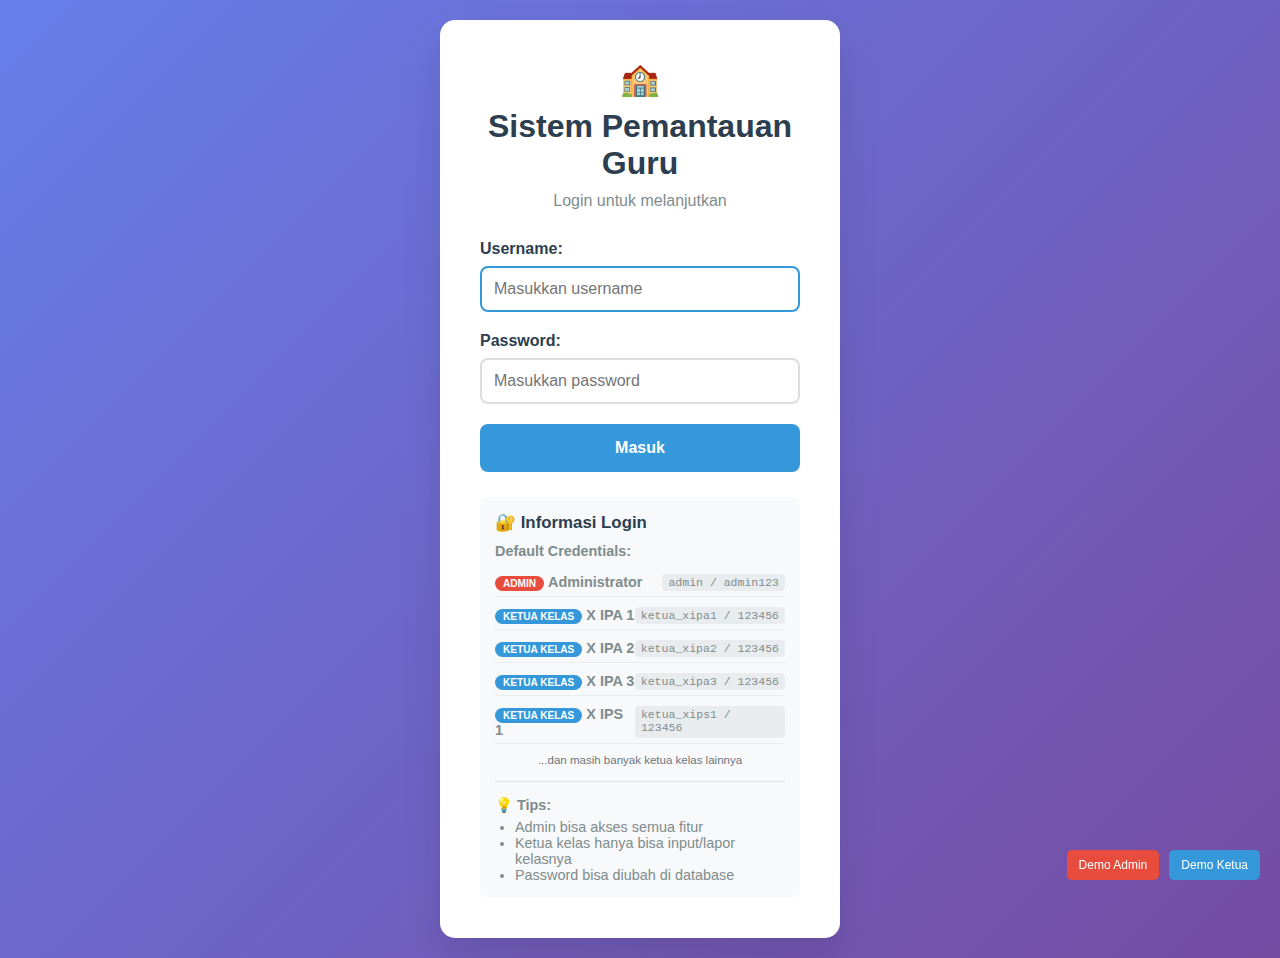
<file: index.html>
<!DOCTYPE html>
<html lang="id">
<head>
    <meta charset="UTF-8">
    <meta name="viewport" content="width=device-width, initial-scale=1.0">
    <title>Sistem Pemantauan Guru - Admin</title>
    <link rel="stylesheet" href="style.css">
    <style>
        /* Tambahan style untuk edit/delete */
        .action-buttons {
            display: flex;
            gap: 5px;
            margin-top: 5px;
        }
        
        .btn-edit {
            background: #f39c12;
            color: white;
            padding: 5px 10px;
            border: none;
            border-radius: 4px;
            cursor: pointer;
            font-size: 12px;
        }
        
        .btn-delete {
            background: #e74c3c;
            color: white;
            padding: 5px 10px;
            border: none;
            border-radius: 4px;
            cursor: pointer;
            font-size: 12px;
        }
        
        .btn-edit:hover {
            background: #e67e22;
        }
        
        .btn-delete:hover {
            background: #c0392b;
        }
        
        .modal-edit {
            display: none;
            position: fixed;
            z-index: 1000;
            left: 0;
            top: 0;
            width: 100%;
            height: 100%;
            background: rgba(0,0,0,0.5);
        }
        
        .modal-edit-content {
            background: white;
            margin: 5% auto;
            padding: 30px;
            border-radius: 10px;
            width: 90%;
            max-width: 500px;
            position: relative;
        }
        
        .confirmation-modal {
            display: none;
            position: fixed;
            z-index: 1001;
            left: 0;
            top: 0;
            width: 100%;
            height: 100%;
            background: rgba(0,0,0,0.5);
        }
        
        .confirmation-content {
            background: white;
            margin: 20% auto;
            padding: 25px;
            border-radius: 10px;
            width: 90%;
            max-width: 400px;
            text-align: center;
        }
        
        .confirmation-buttons {
            display: flex;
            gap: 10px;
            justify-content: center;
            margin-top: 20px;
        }
        
        .btn-confirm {
            background: #e74c3c;
            color: white;
            padding: 10px 20px;
            border: none;
            border-radius: 5px;
            cursor: pointer;
        }
        
        .btn-cancel {
            background: #95a5a6;
            color: white;
            padding: 10px 20px;
            border: none;
            border-radius: 5px;
            cursor: pointer;
        }

        .btn-logout {
            background: #e74c3c;
            color: white;
            border: none;
            padding: 8px 15px;
            border-radius: 5px;
            cursor: pointer;
            font-size: 14px;
            position: absolute;
            top: 20px;
            right: 20px;
        }

        .btn-logout:hover {
            background: #c0392b;
        }

        .header {
            position: relative;
        }

        .user-info {
            position: absolute;
            top: 20px;
            right: 100px;
            color: white;
            font-size: 14px;
        }
    </style>
</head>
<body>
    <div class="container">
        <div class="header">
            <div class="user-info" id="userInfo"></div>
            <button class="btn-logout" onclick="logout()">Logout</button>
            <h1>📊 Sistem Pemantauan Kehadiran Guru</h1>
            <p>Admin Panel - Kelola Data Guru</p>
        </div>
        
        <div class="content">
            <!-- Dashboard Stats -->
            <div class="dashboard">
                <div class="card">
                    <h3>Total Guru</h3>
                    <div class="number" id="totalGuru">0</div>
                </div>
                <div class="card">
                    <h3>Hadir Hari Ini</h3>
                    <div class="number" id="hadirHariIni">0</div>
                </div>
                <div class="card">
                    <h3>Tidak Hadir</h3>
                    <div class="number" id="tidakHadir">0</div>
                </div>
                <div class="card">
                    <h3>Persentase</h3>
                    <div class="number" id="persentase">0%</div>
                </div>
            </div>

            <!-- Form Check-in -->
            <div class="section">
                <h2>✓ Check-in Guru</h2>
                <div class="form-group">
                    <label>Pilih Guru:</label>
                    <select id="selectGuru">
                        <option value="">Loading...</option>
                    </select>
                </div>
                <div class="form-group">
                    <label>Status:</label>
                    <select id="statusGuru">
                        <option value="hadir">Hadir</option>
                        <option value="tidak_hadir">Tidak Hadir</option>
                        <option value="izin">Izin</option>
                        <option value="sakit">Sakit</option>
                    </select>
                </div>
                <div class="form-group">
                    <label>Catatan:</label>
                    <input type="text" id="catatan" placeholder="Masukkan catatan...">
                </div>
                <button onclick="checkInGuru()" class="btn-primary">Simpan Kehadiran</button>
            </div>

            <!-- Daftar Kehadiran Hari Ini -->
            <div class="section">
                <h2>📋 Kehadiran Hari Ini</h2>
                <div class="date-selector">
                    <input type="date" id="tanggal">
                    <button onclick="loadKehadiran()" class="btn-secondary">Refresh</button>
                </div>
                <div id="daftarKehadiran" class="table-container">
                    <p>Loading data...</p>
                </div>
            </div>

            <!-- Daftar Guru -->
            <div class="section">
                <h2>👨‍🏫 Daftar Guru</h2>
                <button onclick="tambahGuru()" class="btn-success">+ Tambah Guru</button>
                <div class="form-group" style="margin-top: 15px;">
                    <label>Filter Kelas:</label>
                    <select id="filterKelas">
                        <option value="">Semua Kelas</option>
                        <option value="X IPA 1">X IPA 1</option>
                        <option value="X IPA 2">X IPA 2</option>
                        <option value="X IPA 3">X IPA 3</option>
                        <option value="X IPS 1">X IPS 1</option>
                        <option value="X IPS 2">X IPS 2</option>
                        <option value="X IPS 3">X IPS 3</option>
                        <option value="XI IPA 1">XI IPA 1</option>
                        <option value="XI IPA 2">XI IPA 2</option>
                        <option value="XI IPA 3">XI IPA 3</option>
                        <option value="XI IPS 1">XI IPS 1</option>
                        <option value="XI IPS 2">XI IPS 2</option>
                        <option value="XI IPS 3">XI IPS 3</option>
                        <option value="XII IPA 1">XII IPA 1</option>
                        <option value="XII IPA 2">XII IPA 2</option>
                        <option value="XII IPA 3">XII IPA 3</option>
                        <option value="XII IPS 1">XII IPS 1</option>
                        <option value="XII IPS 2">XII IPS 2</option>
                        <option value="XII IPS 3">XII IPS 3</option>
                    </select>
                </div>
                <div id="daftarGuru" class="table-container">
                    <p>Loading data...</p>
                </div>
            </div>
        </div>
    </div>

    <!-- Modal Tambah Guru -->
    <div id="modalGuru" class="modal">
        <div class="modal-content">
            <span class="close" onclick="tutupModal()">&times;</span>
            <h2 id="modalTitle">Tambah Guru Baru</h2>
            <form onsubmit="simpanGuru(event)">
                <input type="hidden" id="editGuruId">
                <div class="form-group">
                    <label>Nama Guru:</label>
                    <input type="text" id="namaGuru" required>
                </div>
                <div class="form-group">
                    <label>Email:</label>
                    <input type="email" id="emailGuru" required>
                </div>
                <div class="form-group">
                    <label>Mata Pelajaran:</label>
                    <input type="text" id="mapelGuru" required>
                </div>
                <div class="form-group">
                    <label>Kelas:</label>
                    <select id="kelasGuru" required>
                        <option value="">Pilih Kelas</option>
                        <option value="X IPA 1">X IPA 1</option>
                        <option value="X IPA 2">X IPA 2</option>
                        <option value="X IPA 3">X IPA 3</option>
                        <option value="X IPS 1">X IPS 1</option>
                        <option value="X IPS 2">X IPS 2</option>
                        <option value="X IPS 3">X IPS 3</option>
                        <option value="XI IPA 1">XI IPA 1</option>
                        <option value="XI IPA 2">XI IPA 2</option>
                        <option value="XI IPA 3">XI IPA 3</option>
                        <option value="XI IPS 1">XI IPS 1</option>
                        <option value="XI IPS 2">XI IPS 2</option>
                        <option value="XI IPS 3">XI IPS 3</option>
                        <option value="XII IPA 1">XII IPA 1</option>
                        <option value="XII IPA 2">XII IPA 2</option>
                        <option value="XII IPA 3">XII IPA 3</option>
                        <option value="XII IPS 1">XII IPS 1</option>
                        <option value="XII IPS 2">XII IPS 2</option>
                        <option value="XII IPS 3">XII IPS 3</option>
                    </select>
                </div>
                <button type="submit" class="btn-primary" id="modalSubmitBtn">Simpan Guru</button>
            </form>
        </div>
    </div>

    <!-- Modal Konfirmasi Hapus -->
    <div id="modalHapus" class="confirmation-modal">
        <div class="confirmation-content">
            <h3>Konfirmasi Hapus</h3>
            <p>Apakah Anda yakin ingin menghapus guru ini?</p>
            <p><strong id="guruYangAkanDihapus"></strong></p>
            <div class="confirmation-buttons">
                <button class="btn-cancel" onclick="tutupModalHapus()">Batal</button>
                <button class="btn-confirm" onclick="konfirmasiHapus()">Ya, Hapus</button>
            </div>
        </div>
    </div>

    <script>
        const API_BASE = 'http://localhost:5000/api';
        let guruYangAkanDihapus = null;
        let filteredClass = '';
        let token = localStorage.getItem('token');
        let userData = JSON.parse(localStorage.getItem('user') || '{}');

        // Check if user is authenticated
        function checkAuth() {
            if (!token) {
                alert('Anda harus login terlebih dahulu');
                window.location.href = 'login.html';
                return false;
            }
            return true;
        }

        // Add authorization header to all fetch requests
        function authFetch(url, options = {}) {
            if (!checkAuth()) {
                return Promise.reject('No authentication token');
            }

            const headers = {
                'Authorization': `Bearer ${token}`,
                'Content-Type': 'application/json',
                ...options.headers
            };

            return fetch(url, { ...options, headers });
        }

        // Logout function
        function logout() {
            localStorage.removeItem('token');
            localStorage.removeItem('user');
            window.location.href = 'login.html';
        }

        // Update user info in header
        function updateUserInfo() {
            const userInfo = document.getElementById('userInfo');
            if (userInfo && userData.username) {
                userInfo.textContent = `Logged in as: ${userData.username} (${userData.role})`;
            }
        }

        // Load data saat halaman dibuka
        document.addEventListener('DOMContentLoaded', function() {
            if (!checkAuth()) return;

            updateUserInfo();

            // Set default date to today
            document.getElementById('tanggal').value = new Date().toISOString().split('T')[0];
            
            loadData();
            loadDaftarGuru();
            loadKehadiran();
            
            // Setup event listener untuk filter
            document.getElementById('filterKelas').addEventListener('change', filterGuruByClass);
        });

        // Load semua data
        async function loadData() {
            try {
                await loadGuru();
                await loadKehadiranHariIni();
            } catch (error) {
                console.error('Error loading data:', error);
                if (error.includes('unauthorized') || error.includes('token')) {
                    logout();
                }
            }
        }

        // Load daftar guru
        async function loadGuru() {
            try {
                let url = API_BASE + '/teachers';
                if (filteredClass) {
                    url += `?kelas=${encodeURIComponent(filteredClass)}`;
                }
                
                const response = await authFetch(url);
                
                if (!response.ok) {
                    if (response.status === 401) {
                        throw new Error('Unauthorized - Please login again');
                    }
                    throw new Error('Network error');
                }
                
                const guru = await response.json();
                
                // Pastikan guru adalah array
                if (!Array.isArray(guru)) {
                    console.error('Invalid data format:', guru);
                    updateDaftarGuru([]);
                    return;
                }
                
                // Update total guru
                document.getElementById('totalGuru').textContent = guru.length;
                
                // Update dropdown select
                const selectGuru = document.getElementById('selectGuru');
                selectGuru.innerHTML = '<option value="">Pilih Guru</option>';
                
                guru.forEach(g => {
                    const option = document.createElement('option');
                    option.value = g.id;
                    option.textContent = `${g.name} - ${g.subject}`;
                    selectGuru.appendChild(option);
                });
                
                // Update daftar guru di tabel
                updateDaftarGuru(guru);
                
            } catch (error) {
                console.error('Error loading guru:', error);
                if (error.message.includes('Unauthorized')) {
                    logout();
                }
            }
        }

        // Load kehadiran hari ini
        async function loadKehadiranHariIni() {
            const today = new Date().toISOString().split('T')[0];
            await loadKehadiran(today);
        }

        // Load kehadiran berdasarkan tanggal
        async function loadKehadiran(tanggal = null) {
            try {
                const tgl = tanggal || document.getElementById('tanggal').value;
                
                const response = await authFetch(`${API_BASE}/attendance?date=${tgl}`);
                
                if (!response.ok) {
                    if (response.status === 401) {
                        throw new Error('Unauthorized - Please login again');
                    }
                    throw new Error(`HTTP error! status: ${response.status}`);
                }
                
                const kehadiran = await response.json();
                
                // Pastikan kehadiran adalah array
                if (!Array.isArray(kehadiran)) {
                    console.error('Invalid attendance data format:', kehadiran);
                    updateDaftarKehadiran([]);
                    updateStatistik([]);
                    return;
                }
                
                updateDaftarKehadiran(kehadiran);
                updateStatistik(kehadiran);
                
            } catch (error) {
                console.error('Error loading kehadiran:', error);
                if (error.message.includes('Unauthorized')) {
                    logout();
                } else {
                    updateDaftarKehadiran([]);
                    updateStatistik([]);
                }
            }
        }

        // Update statistik dashboard
        function updateStatistik(kehadiran) {
            const totalHadir = kehadiran.filter(k => k.status === 'hadir').length;
            const totalTidakHadir = kehadiran.filter(k => k.status === 'tidak_hadir').length;
            const totalGuru = parseInt(document.getElementById('totalGuru').textContent);
            
            document.getElementById('hadirHariIni').textContent = totalHadir;
            document.getElementById('tidakHadir').textContent = totalTidakHadir;
            
            const persentase = totalGuru > 0 ? Math.round((totalHadir / totalGuru) * 100) : 0;
            document.getElementById('persentase').textContent = `${persentase}%`;
        }

        // Update tabel daftar kehadiran
        function updateDaftarKehadiran(kehadiran) {
            const container = document.getElementById('daftarKehadiran');
            
            if (!Array.isArray(kehadiran)) {
                container.innerHTML = '<p class="loading">Error: Format data tidak valid</p>';
                return;
            }
            
            if (kehadiran.length === 0) {
                container.innerHTML = '<p class="loading">Tidak ada data kehadiran untuk tanggal ini</p>';
                return;
            }
            
            let html = `
                <table>
                    <thead>
                        <tr>
                            <th>Nama Guru</th>
                            <th>Mata Pelajaran</th>
                            <th>Kelas</th>
                            <th>Status</th>
                            <th>Waktu Masuk</th>
                            <th>Catatan</th>
                        </tr>
                    </thead>
                    <tbody>
            `;
            
            kehadiran.forEach(k => {
                html += `
                    <tr>
                        <td>${k.teacher_name || 'N/A'}</td>
                        <td>${k.teacher_subject || 'N/A'}</td>
                        <td>${k.teacher_class || 'N/A'}</td>
                        <td class="status-${k.status}">${formatStatus(k.status)}</td>
                        <td>${k.check_in_time || '-'}</td>
                        <td>${k.notes || '-'}</td>
                    </tr>
                `;
            });
            
            html += '</tbody></table>';
            container.innerHTML = html;
        }

        // Update daftar guru
        function updateDaftarGuru(guru) {
            const container = document.getElementById('daftarGuru');
            
            if (!Array.isArray(guru)) {
                container.innerHTML = '<p class="loading">Error: Format data tidak valid</p>';
                return;
            }
            
            if (guru.length === 0) {
                container.innerHTML = '<p class="loading">Belum ada data guru</p>';
                return;
            }
            
            let html = `
                <table>
                    <thead>
                        <tr>
                            <th>Nama</th>
                            <th>Email</th>
                            <th>Mata Pelajaran</th>
                            <th>Kelas</th>
                            <th>Aksi</th>
                        </tr>
                    </thead>
                    <tbody>
            `;
            
            guru.forEach(g => {
                html += `
                    <tr>
                        <td>${g.name}</td>
                        <td>${g.email}</td>
                        <td>${g.subject}</td>
                        <td>${g.class}</td>
                        <td>
                            <div class="action-buttons">
                                <button class="btn-edit" onclick="editGuru(${g.id})">Edit</button>
                                <button class="btn-delete" onclick="deleteGuru(${g.id}, '${g.name.replace(/'/g, "\\'")}')">Hapus</button>
                            </div>
                        </td>
                    </tr>
                `;
            });
            
            html += '</tbody></table>';
            container.innerHTML = html;
        }

        // Check-in guru
        async function checkInGuru() {
            if (!checkAuth()) return;

            const teacherId = document.getElementById('selectGuru').value;
            const status = document.getElementById('statusGuru').value;
            const catatan = document.getElementById('catatan').value;
            
            if (!teacherId) {
                alert('Pilih guru terlebih dahulu!');
                return;
            }
            
            try {
                const response = await authFetch(API_BASE + '/attendance', {
                    method: 'POST',
                    body: JSON.stringify({
                        teacher_id: parseInt(teacherId),
                        date: new Date().toISOString().split('T')[0],
                        status: status,
                        check_in_time: new Date().toLocaleTimeString('id-ID', { hour: '2-digit', minute: '2-digit' }),
                        notes: catatan
                    })
                });
                
                if (response.ok) {
                    alert('Data kehadiran berhasil disimpan!');
                    document.getElementById('catatan').value = '';
                    loadKehadiran();
                    loadData();
                } else {
                    const errorData = await response.json();
                    alert('Error: ' + (errorData.error || 'Gagal menyimpan kehadiran'));
                }
            } catch (error) {
                console.error('Error saving attendance:', error);
                if (error.message.includes('Unauthorized')) {
                    logout();
                } else {
                    alert('Error saat menyimpan kehadiran');
                }
            }
        }

        // Filter guru by class
        function filterGuruByClass() {
            filteredClass = document.getElementById('filterKelas').value;
            loadGuru();
        }

        // Edit guru
        async function editGuru(id) {
            if (!checkAuth()) return;

            try {
                const response = await authFetch(`${API_BASE}/teachers/${id}`);
                
                if (!response.ok) {
                    throw new Error('Failed to fetch teacher data');
                }
                
                const guru = await response.json();
                
                document.getElementById('modalTitle').textContent = 'Edit Guru';
                document.getElementById('editGuruId').value = guru.id;
                document.getElementById('namaGuru').value = guru.name;
                document.getElementById('emailGuru').value = guru.email;
                document.getElementById('mapelGuru').value = guru.subject;
                document.getElementById('kelasGuru').value = guru.class;
                document.getElementById('modalSubmitBtn').textContent = 'Update Guru';
                
                document.getElementById('modalGuru').style.display = 'block';
                
            } catch (error) {
                console.error('Error loading teacher data:', error);
                if (error.message.includes('Unauthorized')) {
                    logout();
                } else {
                    alert('Gagal memuat data guru');
                }
            }
        }

        // Delete guru
        function deleteGuru(id, nama) {
            if (!checkAuth()) return;
            
            guruYangAkanDihapus = id;
            document.getElementById('guruYangAkanDihapus').textContent = nama;
            document.getElementById('modalHapus').style.display = 'block';
        }

        async function konfirmasiHapus() {
            if (!guruYangAkanDihapus || !checkAuth()) return;
            
            try {
                const response = await authFetch(`${API_BASE}/teachers/${guruYangAkanDihapus}`, {
                    method: 'DELETE'
                });
                
                if (response.ok) {
                    alert('Guru berhasil dihapus');
                    loadGuru();
                    tutupModalHapus();
                } else {
                    const errorData = await response.json();
                    throw new Error(errorData.error || 'Gagal menghapus guru');
                }
            } catch (error) {
                console.error('Error deleting teacher:', error);
                if (error.message.includes('Unauthorized')) {
                    logout();
                } else {
                    alert('Error: ' + error.message);
                }
            }
        }

        function tutupModalHapus() {
            document.getElementById('modalHapus').style.display = 'none';
            guruYangAkanDihapus = null;
        }

        // Simpan guru baru atau update
        async function simpanGuru(event) {
            event.preventDefault();
            if (!checkAuth()) return;
            
            const guruId = document.getElementById('editGuruId').value;
            const isEdit = !!guruId;
            
            const formData = {
                name: document.getElementById('namaGuru').value,
                email: document.getElementById('emailGuru').value,
                subject: document.getElementById('mapelGuru').value,
                class: document.getElementById('kelasGuru').value
            };
            
            const url = isEdit ? `${API_BASE}/teachers/${guruId}` : `${API_BASE}/teachers`;
            const method = isEdit ? 'PUT' : 'POST';
            
            try {
                const response = await authFetch(url, {
                    method: method,
                    body: JSON.stringify(formData)
                });
                
                if (response.ok) {
                    alert(`Guru berhasil ${isEdit ? 'diupdate' : 'ditambahkan'}!`);
                    tutupModal();
                    resetForm();
                    loadGuru();
                } else {
                    const errorData = await response.json();
                    alert('Error: ' + (errorData.error || errorData.errors?.[0]?.msg || `Gagal ${isEdit ? 'mengupdate' : 'menambah'} guru`));
                }
            } catch (error) {
                console.error('Error saving guru:', error);
                if (error.message.includes('Unauthorized')) {
                    logout();
                } else {
                    alert('Error menambah guru');
                }
            }
        }

        // Reset form
        function resetForm() {
            document.getElementById('modalTitle').textContent = 'Tambah Guru Baru';
            document.getElementById('editGuruId').value = '';
            document.getElementById('namaGuru').value = '';
            document.getElementById('emailGuru').value = '';
            document.getElementById('mapelGuru').value = '';
            document.getElementById('kelasGuru').value = '';
            document.getElementById('modalSubmitBtn').textContent = 'Simpan Guru';
        }

        // Modal functions
        function tambahGuru() {
            if (!checkAuth()) return;
            resetForm();
            document.getElementById('modalGuru').style.display = 'block';
        }

        function tutupModal() {
            document.getElementById('modalGuru').style.display = 'none';
            resetForm();
        }

        // Format status
        function formatStatus(status) {
            const statusMap = {
                'hadir': 'Hadir',
                'tidak_hadir': 'Tidak Hadir',
                'izin': 'Izin',
                'sakit': 'Sakit'
            };
            return statusMap[status] || status;
        }

        // Load daftar guru untuk dropdown
        async function loadDaftarGuru() {
            try {
                const response = await authFetch(API_BASE + '/teachers');
                
                if (!response.ok) {
                    throw new Error('Failed to fetch teachers');
                }
                
                const guru = await response.json();
                
                if (!Array.isArray(guru)) {
                    console.error('Invalid data format for dropdown:', guru);
                    return;
                }
                
                const select = document.getElementById('selectGuru');
                select.innerHTML = '<option value="">Pilih Guru</option>';
                
                guru.forEach(g => {
                    const option = document.createElement('option');
                    option.value = g.id;
                    option.textContent = `${g.name} - ${g.subject}`;
                    select.appendChild(option);
                });
            } catch (error) {
                console.error('Error loading guru list:', error);
                if (error.message.includes('Unauthorized')) {
                    logout();
                }
            }
        }

        // Close modal jika klik di luar
        window.onclick = function(event) {
            const modal = document.getElementById('modalGuru');
            const modalHapus = document.getElementById('modalHapus');
            if (event.target === modal) {
                tutupModal();
            }
            if (event.target === modalHapus) {
                tutupModalHapus();
            }
        }
    </script>
</body>
</html>
</file>
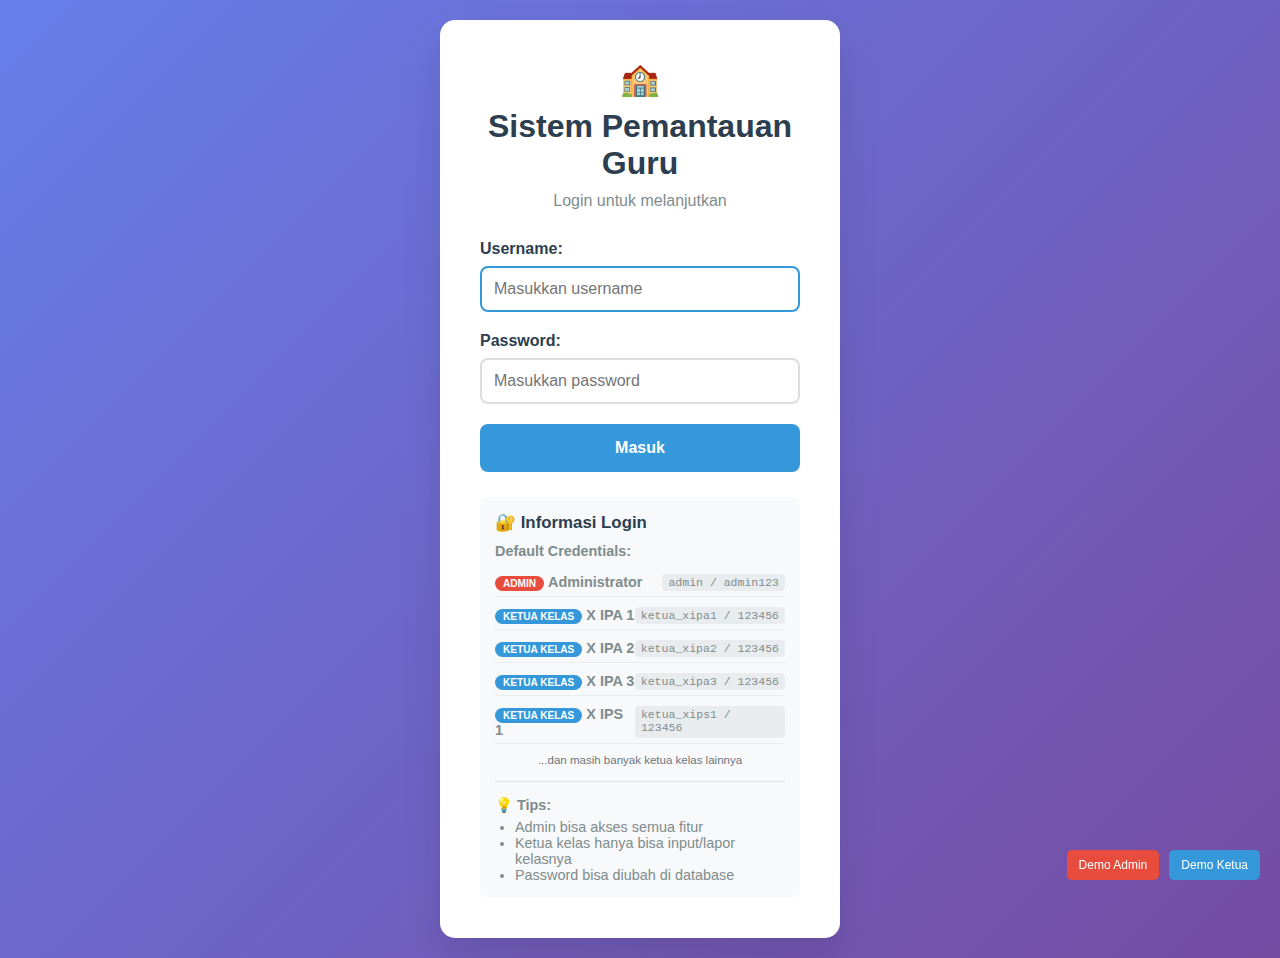
<file: client-mobile.html>
<!DOCTYPE html>
<html lang="id">
<head>
    <meta charset="UTF-8">
    <meta name="viewport" content="width=device-width, initial-scale=1.0">
    <title>Lapor Kehadiran Guru - Ketua Kelas</title>
    <style>
        * {
            margin: 0;
            padding: 0;
            box-sizing: border-box;
        }
        
        body {
            font-family: -apple-system, BlinkMacSystemFont, 'Segoe UI', Roboto, sans-serif;
            background: linear-gradient(135deg, #667eea 0%, #764ba2 100%);
            min-height: 100vh;
            padding: 15px;
            color: #333;
        }
        
        .container {
            max-width: 100%;
            background: white;
            border-radius: 15px;
            box-shadow: 0 10px 30px rgba(0,0,0,0.2);
            overflow: hidden;
            margin-bottom: 20px;
        }
        
        .header {
            background: linear-gradient(135deg, #2c3e50, #34495e);
            color: white;
            padding: 25px 20px 20px;
            text-align: center;
            position: relative;
        }
        
        .user-info {
            position: absolute;
            top: 15px;
            right: 15px;
            font-size: 0.8em;
            opacity: 0.9;
            display: flex;
            align-items: center;
            gap: 10px;
        }
        
        .logout-btn {
            background: #e74c3c;
            color: white;
            border: none;
            padding: 6px 12px;
            border-radius: 20px;
            cursor: pointer;
            font-size: 0.7em;
            transition: background 0.3s;
        }
        
        .logout-btn:hover {
            background: #c0392b;
        }
        
        .header h1 {
            font-size: 1.4em;
            margin-bottom: 5px;
        }
        
        .header p {
            opacity: 0.9;
            font-size: 0.9em;
        }
        
        .content {
            padding: 20px;
        }
        
        .stats {
            display: grid;
            grid-template-columns: repeat(3, 1fr);
            gap: 10px;
            margin-bottom: 20px;
        }
        
        .stat-card {
            background: #f8f9fa;
            padding: 15px;
            border-radius: 10px;
            text-align: center;
            border-left: 4px solid #3498db;
        }
        
        .stat-card.hadir {
            border-left-color: #27ae60;
        }
        
        .stat-card.telat {
            border-left-color: #f39c12;
        }
        
        .stat-card.tidak-hadir {
            border-left-color: #e74c3c;
        }
        
        .stat-number {
            font-size: 1.8em;
            font-weight: bold;
            display: block;
        }
        
        .stat-label {
            font-size: 0.8em;
            color: #7f8c8d;
        }
        
        .card {
            background: white;
            border-radius: 12px;
            padding: 20px;
            margin-bottom: 20px;
            box-shadow: 0 4px 15px rgba(0,0,0,0.1);
            border: 1px solid #e9ecef;
        }
        
        .card h3 {
            margin-bottom: 15px;
            color: #2c3e50;
            display: flex;
            align-items: center;
            gap: 8px;
        }
        
        .form-group {
            margin-bottom: 15px;
        }
        
        .form-group label {
            display: block;
            margin-bottom: 5px;
            font-weight: 500;
            color: #555;
        }
        
        .form-control {
            width: 100%;
            padding: 12px;
            border: 2px solid #e9ecef;
            border-radius: 8px;
            font-size: 16px;
            transition: border-color 0.3s;
        }
        
        .form-control:focus {
            outline: none;
            border-color: #3498db;
        }
        
        .btn {
            padding: 15px 25px;
            border: none;
            border-radius: 8px;
            font-size: 16px;
            font-weight: 600;
            cursor: pointer;
            transition: all 0.3s;
            width: 100%;
        }
        
        .btn-primary {
            background: linear-gradient(135deg, #3498db, #2980b9);
            color: white;
        }
        
        .btn-primary:hover {
            transform: translateY(-2px);
            box-shadow: 0 5px 15px rgba(52, 152, 219, 0.4);
        }
        
        .btn-primary:disabled {
            background: #bdc3c7;
            transform: none;
            box-shadow: none;
            cursor: not-allowed;
        }
        
        .attendance-list {
            max-height: 400px;
            overflow-y: auto;
        }
        
        .attendance-item {
            display: flex;
            justify-content: space-between;
            align-items: center;
            padding: 15px;
            border-bottom: 1px solid #ecf0f1;
            transition: background 0.3s;
        }
        
        .attendance-item:hover {
            background: #f8f9fa;
        }
        
        .attendance-info {
            flex: 1;
        }
        
        .attendance-info h4 {
            color: #2c3e50;
            margin-bottom: 5px;
        }
        
        .attendance-meta {
            font-size: 0.8em;
            color: #7f8c8d;
        }
        
        .attendance-status {
            padding: 6px 12px;
            border-radius: 20px;
            font-size: 0.75em;
            font-weight: bold;
            min-width: 100px;
            text-align: center;
        }
        
        .status-hadir {
            background: #d4edda;
            color: #155724;
        }
        
        .status-telat {
            background: #fff3cd;
            color: #856404;
        }
        
        .status-tidak-hadir {
            background: #f8d7da;
            color: #721c24;
        }
        
        .loading {
            text-align: center;
            color: #3498db;
            padding: 20px;
        }
        
        .alert {
            padding: 12px;
            border-radius: 8px;
            margin-bottom: 15px;
            text-align: center;
        }
        
        .alert-success {
            background: #d4edda;
            color: #155724;
            border: 1px solid #c3e6cb;
        }
        
        .alert-error {
            background: #f8d7da;
            color: #721c24;
            border: 1px solid #f5c6cb;
        }
        
        .hidden {
            display: none;
        }
        
        .empty-state {
            text-align: center;
            color: #7f8c8d;
            padding: 40px 20px;
        }
        
        .quick-actions {
            display: grid;
            grid-template-columns: 1fr 1fr;
            gap: 10px;
            margin-top: 15px;
        }
        
        .quick-btn {
            padding: 10px;
            border: 2px solid #3498db;
            background: white;
            color: #3498db;
            border-radius: 8px;
            cursor: pointer;
            transition: all 0.3s;
            font-size: 0.9em;
        }
        
        .quick-btn:hover {
            background: #3498db;
            color: white;
        }
        
        @media (max-width: 480px) {
            .stats {
                grid-template-columns: 1fr;
            }
            
            .quick-actions {
                grid-template-columns: 1fr;
            }
            
            .header h1 {
                font-size: 1.2em;
            }
        }
    </style>
</head>
<body>
    <div class="container">
        <div class="header">
            <div class="user-info">
                <span id="userKelas"></span>
                <button class="logout-btn" onclick="logout()">🚪 Logout</button>
            </div>
            <h1>📱 Lapor Kehadiran Guru</h1>
            <p>Ketua Kelas - <span id="kelasInfo"></span></p>
        </div>
        
        <div class="content">
            <!-- Stats Overview -->
            <div class="stats">
                <div class="stat-card hadir">
                    <span class="stat-number" id="countHadir">0</span>
                    <span class="stat-label">Hadir</span>
                </div>
                <div class="stat-card telat">
                    <span class="stat-number" id="countTelat">0</span>
                    <span class="stat-label">Terlambat</span>
                </div>
                <div class="stat-card tidak-hadir">
                    <span class="stat-number" id="countTidakHadir">0</span>
                    <span class="stat-label">Tidak Hadir</span>
                </div>
            </div>
            
            <!-- Quick Report Form -->
            <div class="card">
                <h3>⚡ Lapor Cepat</h3>
                
                <div class="alert alert-success hidden" id="successMessage">
                    ✅ Laporan berhasil dikirim!
                </div>
                
                <div class="alert alert-error hidden" id="errorMessage">
                    ❌ Gagal mengirim laporan
                </div>
                
                <form onsubmit="submitLaporan(event)">
                    <div class="form-group">
                        <label for="namaGuru">Nama Guru:</label>
                        <input type="text" id="namaGuru" class="form-control" required 
                               placeholder="Contoh: Bu Siti, Pak Budi">
                    </div>
                    
                    <div class="form-group">
                        <label for="mataPelajaran">Mata Pelajaran:</label>
                        <input type="text" id="mataPelajaran" class="form-control" required 
                               placeholder="Contoh: Matematika, IPA">
                    </div>
                    
                    <div class="form-group">
                        <label for="statusKehadiran">Status Kehadiran:</label>
                        <select id="statusKehadiran" class="form-control" required onchange="toggleReasonFields()">
                            <option value="">Pilih Status</option>
                            <option value="hadir">✅ Hadir Tepat Waktu</option>
                            <option value="telat">⏰ Hadir Terlambat</option>
                            <option value="tidak_hadir">❌ Tidak Hadir</option>
                        </select>
                    </div>
                    
                    <div class="form-group hidden" id="alasanGroup">
                        <label for="alasan" id="alasanLabel">Alasan:</label>
                        <input type="text" id="alasan" class="form-control" 
                               placeholder="Masukkan alasan">
                    </div>
                    
                    <div class="form-group">
                        <label for="catatan">Catatan Tambahan:</label>
                        <textarea id="catatan" class="form-control" rows="2" 
                                  placeholder="Catatan khusus (opsional)"></textarea>
                    </div>
                    
                    <button type="submit" class="btn btn-primary" id="submitBtn">
                        📨 Kirim Laporan
                    </button>
                    
                    <div class="loading hidden" id="loading">
                        Mengirim laporan...
                    </div>
                </form>
                
                <div class="quick-actions">
                    <button class="quick-btn" onclick="fillDemoData('hadir')">
                        🎯 Demo Hadir
                    </button>
                    <button class="quick-btn" onclick="fillDemoData('telat')">
                        ⏰ Demo Terlambat
                    </button>
                </div>
            </div>
            
            <!-- Today's Attendance List -->
            <div class="card">
                <h3>📊 Kehadiran Hari Ini</h3>
                <div class="attendance-list" id="daftarKehadiran">
                    <div class="empty-state" id="emptyState">
                        📝 Belum ada laporan kehadiran hari ini
                    </div>
                </div>
            </div>
        </div>
    </div>

    <script>
        const API_BASE = 'http://localhost:5000/api';
        let userData = null;
        let token = null;

        // Check authentication
        function checkAuth() {
            token = localStorage.getItem('token');
            userData = JSON.parse(localStorage.getItem('user') || '{}');
            
            if (!token || userData.role !== 'ketua_kelas') {
                window.location.href = 'login.html';
                return false;
            }
            
            // Update UI dengan info user
            document.getElementById('userKelas').textContent = userData.kelas || userData.class || 'X IPA 1';
            document.getElementById('kelasInfo').textContent = userData.kelas || userData.class || 'X IPA 1';
            
            return true;
        }

        // Add authorization header to all fetch requests
        function authFetch(url, options = {}) {
            if (!token) {
                window.location.href = 'login.html';
                return Promise.reject('No token');
            }
            
            const headers = {
                'Authorization': `Bearer ${token}`,
                'Content-Type': 'application/json',
                ...options.headers
            };
            
            return fetch(url, { ...options, headers });
        }

        // Toggle reason fields based on status
        function toggleReasonFields() {
            const status = document.getElementById('statusKehadiran').value;
            const alasanGroup = document.getElementById('alasanGroup');
            const alasanLabel = document.getElementById('alasanLabel');
            
            if (status === 'telat') {
                alasanLabel.textContent = 'Alasan Keterlambatan:';
                alasanGroup.classList.remove('hidden');
            } else if (status === 'tidak_hadir') {
                alasanLabel.textContent = 'Alasan Ketidakhadiran:';
                alasanGroup.classList.remove('hidden');
            } else {
                alasanGroup.classList.add('hidden');
            }
        }

        // Submit laporan kehadiran
        async function submitLaporan(event) {
            event.preventDefault();
            
            const namaGuru = document.getElementById('namaGuru').value.trim();
            const mataPelajaran = document.getElementById('mataPelajaran').value.trim();
            const status = document.getElementById('statusKehadiran').value;
            const alasan = document.getElementById('alasan').value.trim();
            const catatan = document.getElementById('catatan').value.trim();
            
            if (!namaGuru || !mataPelajaran || !status) {
                showError('Harap lengkapi semua field yang wajib');
                return;
            }
            
            // Show loading
            const submitBtn = document.getElementById('submitBtn');
            const loading = document.getElementById('loading');
            submitBtn.disabled = true;
            loading.classList.remove('hidden');
            hideMessages();
            
            try {
                const requestData = {
                    teacher_name: namaGuru,
                    subject: mataPelajaran,
                    status: status,
                    notes: catatan + (alasan ? ` | Alasan: ${alasan}` : ''),
                    class: userData.kelas || userData.class || 'X IPA 1'
                };
                
                console.log('📤 Sending data:', requestData);
                
                const response = await authFetch(`${API_BASE}/attendance/mobile`, {
                    method: 'POST',
                    body: JSON.stringify(requestData)
                });
                
                console.log('📥 Response status:', response.status);
                
                const data = await response.json();
                console.log('📥 Response data:', data);
                
                if (response.ok && data.success) {
                    showSuccess(data.message || 'Laporan kehadiran berhasil dikirim!');
                    resetForm();
                    await loadKehadiran();
                } else {
                    throw new Error(data.error || data.message || 'Gagal mengirim laporan');
                }
                
            } catch (error) {
                console.error('❌ Error:', error);
                showError('Error: ' + error.message);
            } finally {
                submitBtn.disabled = false;
                loading.classList.add('hidden');
            }
        }

        // Load data kehadiran - FIXED VERSION
async function loadKehadiran() {
    if (!checkAuth()) return;
    
    try {
        const userClass = userData.kelas || userData.class || 'X IPA 2';
        const today = new Date().toISOString().split('T')[0];
        
        console.log('📅 Loading attendance for:', userClass, 'on', today);
        
        // Coba endpoint today dulu
        const response = await authFetch(`${API_BASE}/attendance/today?class=${encodeURIComponent(userClass)}`);
        const data = await response.json();
        
        if (response.ok && data.success) {
            console.log('✅ Data from today endpoint:', data.attendance);
            displayKehadiran(data.attendance || []);
            updateStats(data.attendance || []);
        } else {
            throw new Error(data.error || 'Gagal memuat data dari endpoint today');
        }
        
    } catch (error) {
        console.error('Error loading attendance from today endpoint:', error);
        
        // Fallback - coba endpoint attendance dengan parameter date
        try {
            const userClass = userData.kelas || userData.class || 'X IPA 2';
            const today = new Date().toISOString().split('T')[0];
            
            console.log('🔄 Trying fallback endpoint...');
            const response = await authFetch(`${API_BASE}/attendance?date=${today}&kelas=${encodeURIComponent(userClass)}`);
            const data = await response.json();
            
            if (response.ok && Array.isArray(data)) {
                console.log('✅ Data from fallback endpoint:', data);
                displayKehadiran(data);
                updateStats(data);
            } else {
                throw new Error('No data available from fallback');
            }
        } catch (fallbackError) {
            console.error('Fallback also failed:', fallbackError);
            // Tampilkan state kosong
            displayKehadiran([]);
            updateStats([]);
        }
    }
}

// Display kehadiran list - FIXED VERSION
function displayKehadiran(kehadiran) {
    const container = document.getElementById('daftarKehadiran');
    const emptyState = document.getElementById('emptyState');
    
    // Pastikan elements ada
    if (!container || !emptyState) {
        console.error('❌ Container elements not found');
        return;
    }
    
    console.log('📊 Displaying attendance:', kehadiran);
    
    if (!kehadiran || kehadiran.length === 0) {
        emptyState.style.display = 'block';
        container.innerHTML = '';
        container.appendChild(emptyState);
        return;
    }
    
    emptyState.style.display = 'none';
    
    const listHTML = kehadiran.map(item => {
        const teacherName = item.teacher_name || item.name || 'Unknown Teacher';
        const subject = item.subject || item.teacher_subject || 'Unknown Subject';
        const status = item.status || 'hadir';
        const notes = item.notes || '';
        const lateReason = item.late_reason || '';
        const absenceReason = item.absence_reason || '';
        const time = item.created_at || item.date || item.check_in_time || new Date().toISOString();
        
        // Format notes untuk menampilkan alasan
        let displayNotes = notes;
        if (status === 'telat' && lateReason) {
            displayNotes = `⏰ Alasan terlambat: ${lateReason}` + (notes ? ` | ${notes}` : '');
        } else if (status === 'tidak_hadir' && absenceReason) {
            displayNotes = `❌ Alasan tidak hadir: ${absenceReason}` + (notes ? ` | ${notes}` : '');
        }
        
        return `
            <div class="attendance-item">
                <div class="attendance-info">
                    <h4>${teacherName}</h4>
                    <div class="attendance-meta">
                        ${subject} • ${formatTime(time)}
                    </div>
                    ${displayNotes ? `<div class="attendance-meta">📝 ${displayNotes}</div>` : ''}
                </div>
                <div class="attendance-status status-${status}">
                    ${getStatusText(status)}
                </div>
            </div>
        `;
    }).join('');
    
    container.innerHTML = listHTML;
}

// Update statistics - FIXED VERSION
function updateStats(kehadiran) {
    const counts = {
        hadir: 0,
        telat: 0,
        tidak_hadir: 0
    };
    
    if (kehadiran && kehadiran.length > 0) {
        kehadiran.forEach(item => {
            const status = item.status || 'hadir';
            counts[status] = (counts[status] || 0) + 1;
        });
    }
    
    document.getElementById('countHadir').textContent = counts.hadir;
    document.getElementById('countTelat').textContent = counts.telat;
    document.getElementById('countTidakHadir').textContent = counts.tidak_hadir;
}

        // Helper functions
        function getStatusText(status) {
            const statusMap = {
                'hadir': '✅ Hadir',
                'telat': '⏰ Terlambat',
                'tidak_hadir': '❌ Tidak Hadir',
                'izin': '📝 Izin',
                'sakit': '🏥 Sakit'
            };
            return statusMap[status] || status;
        }

        function formatTime(dateString) {
            try {
                const date = new Date(dateString);
                return date.toLocaleTimeString('id-ID', { 
                    hour: '2-digit', 
                    minute: '2-digit' 
                });
            } catch (e) {
                return '--:--';
            }
        }

        function resetForm() {
            document.getElementById('namaGuru').value = '';
            document.getElementById('mataPelajaran').value = '';
            document.getElementById('statusKehadiran').value = '';
            document.getElementById('alasan').value = '';
            document.getElementById('catatan').value = '';
            document.getElementById('alasanGroup').classList.add('hidden');
        }

        function showSuccess(message) {
            const element = document.getElementById('successMessage');
            element.textContent = message;
            element.classList.remove('hidden');
            setTimeout(() => element.classList.add('hidden'), 3000);
        }

        function showError(message) {
            const element = document.getElementById('errorMessage');
            element.textContent = message;
            element.classList.remove('hidden');
        }

        function hideMessages() {
            document.getElementById('successMessage').classList.add('hidden');
            document.getElementById('errorMessage').classList.add('hidden');
        }

        // Demo functions
        function fillDemoData(status) {
            const guru = ['Bu Siti', 'Pak Budi', 'Bu Rina', 'Pak Joko'];
            const mapel = ['Matematika', 'IPA', 'Bahasa Indonesia', 'IPS'];
            
            document.getElementById('namaGuru').value = guru[Math.floor(Math.random() * guru.length)];
            document.getElementById('mataPelajaran').value = mapel[Math.floor(Math.random() * mapel.length)];
            document.getElementById('statusKehadiran').value = status;
            
            if (status === 'telat') {
                document.getElementById('alasan').value = 'Macet di jalan';
            } else if (status === 'tidak_hadir') {
                document.getElementById('alasan').value = 'Sakit';
            }
            
            toggleReasonFields();
            hideMessages();
        }

        function logout() {
            localStorage.removeItem('token');
            localStorage.removeItem('user');
            window.location.href = 'login.html';
        }

        // Auto-refresh every 30 seconds
        function startAutoRefresh() {
            setInterval(loadKehadiran, 30000);
        }

        // Initialize
        document.addEventListener('DOMContentLoaded', function() {
            if (checkAuth()) {
                loadKehadiran();
                startAutoRefresh();
                
                // Debug info
                console.log('User Data:', userData);
                console.log('Token:', token ? '✓ Available' : '✗ Missing');
            }
        });
    </script>
</body>
</html>
</file>
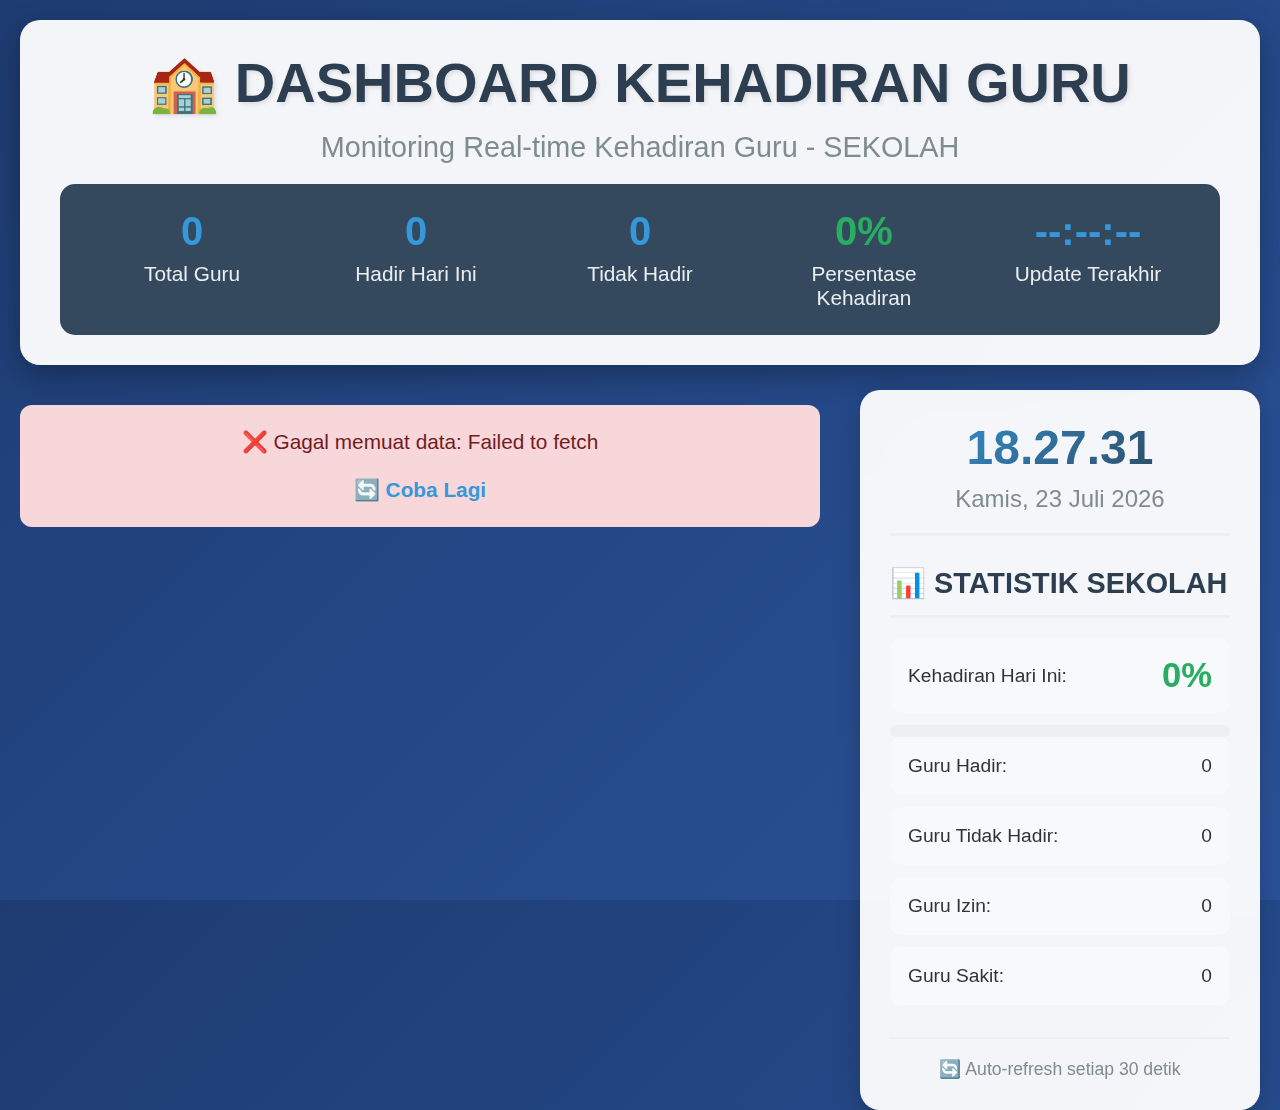
<file: dashboard-fullscreen.html>
<!DOCTYPE html>
<html lang="id">
<head>
    <meta charset="UTF-8">
    <meta name="viewport" content="width=device-width, initial-scale=1.0">
    <title>Dashboard Kehadiran Guru - Fullscreen</title>
    <style>
        * {
            margin: 0;
            padding: 0;
            box-sizing: border-box;
        }
        
        body {
            font-family: 'Segoe UI', Tahoma, Geneva, Verdana, sans-serif;
            background: linear-gradient(135deg, #1e3c72 0%, #2a5298 100%);
            min-height: 100vh;
            color: #333;
            overflow: hidden;
            padding: 0;
        }
        
        .container {
            width: 100vw;
            height: 100vh;
            padding: 20px;
            display: flex;
            flex-direction: column;
        }
        
        .header {
            background: rgba(255, 255, 255, 0.95);
            padding: 30px 40px;
            border-radius: 20px;
            box-shadow: 0 10px 30px rgba(0,0,0,0.3);
            margin-bottom: 25px;
            text-align: center;
            backdrop-filter: blur(10px);
            flex-shrink: 0;
        }
        
        .header h1 {
            font-size: 3.5em;
            color: #2c3e50;
            margin-bottom: 15px;
            text-shadow: 2px 2px 4px rgba(0,0,0,0.1);
        }
        
        .header p {
            font-size: 1.8em;
            color: #7f8c8d;
            margin-bottom: 20px;
        }
        
        .info-bar {
            display: grid;
            grid-template-columns: repeat(5, 1fr);
            gap: 20px;
            background: #34495e;
            color: white;
            padding: 25px 30px;
            border-radius: 15px;
            margin-top: 20px;
        }
        
        .info-item {
            text-align: center;
        }
        
        .info-value {
            font-size: 2.5em;
            font-weight: bold;
            color: #3498db;
            margin-bottom: 8px;
        }
        
        .info-label {
            font-size: 1.3em;
            opacity: 0.9;
        }
        
        .main-content {
            flex: 1;
            display: grid;
            grid-template-columns: 1fr 400px;
            gap: 30px;
            min-height: 0;
        }
        
        .classes-grid {
            display: grid;
            grid-template-columns: repeat(auto-fit, minmax(450px, 1fr));
            gap: 25px;
            overflow-y: auto;
            padding-right: 10px;
        }
        
        /* Scrollbar styling untuk classes grid */
        .classes-grid::-webkit-scrollbar {
            width: 12px;
        }
        
        .classes-grid::-webkit-scrollbar-track {
            background: #f1f1f1;
            border-radius: 6px;
        }
        
        .classes-grid::-webkit-scrollbar-thumb {
            background: #c1c1c1;
            border-radius: 6px;
        }
        
        .classes-grid::-webkit-scrollbar-thumb:hover {
            background: #a8a8a8;
        }
        
        .class-card {
            background: rgba(255, 255, 255, 0.95);
            border-radius: 20px;
            padding: 25px;
            box-shadow: 0 8px 25px rgba(0,0,0,0.2);
            backdrop-filter: blur(10px);
            border-left: 8px solid #3498db;
            transition: transform 0.3s ease, box-shadow 0.3s ease;
        }
        
        .class-card:hover {
            transform: translateY(-5px);
            box-shadow: 0 15px 35px rgba(0,0,0,0.3);
        }
        
        .class-header {
            display: flex;
            justify-content: space-between;
            align-items: center;
            margin-bottom: 20px;
            padding-bottom: 15px;
            border-bottom: 3px solid #ecf0f1;
        }
        
        .class-name {
            font-size: 2em;
            font-weight: bold;
            color: #2c3e50;
        }
        
        .class-stats {
            display: grid;
            grid-template-columns: repeat(3, 1fr);
            gap: 15px;
            margin-bottom: 20px;
        }
        
        .stat {
            text-align: center;
            padding: 15px;
            background: #f8f9fa;
            border-radius: 12px;
        }
        
        .stat-value {
            font-size: 2.2em;
            font-weight: bold;
            color: #2c3e50;
        }
        
        .stat-label {
            font-size: 1.1em;
            color: #7f8c8d;
            margin-top: 8px;
        }
        
        .attendance-list {
            max-height: 300px;
            overflow-y: auto;
        }
        
        .attendance-item {
            display: flex;
            justify-content: space-between;
            align-items: center;
            padding: 12px 15px;
            margin-bottom: 10px;
            background: #f8f9fa;
            border-radius: 10px;
            border-left: 5px solid #27ae60;
        }
        
        .attendance-item.absent {
            border-left-color: #e74c3c;
        }
        
        .attendance-item.leave {
            border-left-color: #f39c12;
        }
        
        .attendance-item.sick {
            border-left-color: #9b59b6;
        }
        
        .teacher-info {
            flex: 1;
        }
        
        .teacher-name {
            font-weight: bold;
            color: #2c3e50;
            font-size: 1.3em;
        }
        
        .teacher-subject {
            font-size: 1.1em;
            color: #7f8c8d;
        }
        
        .attendance-status {
            font-weight: bold;
            padding: 8px 12px;
            border-radius: 6px;
            font-size: 1em;
        }
        
        .status-hadir {
            background: #d4edda;
            color: #155724;
        }
        
        .status-tidak_hadir {
            background: #f8d7da;
            color: #721c24;
        }
        
        .status-izin {
            background: #fff3cd;
            color: #856404;
        }
        
        .status-sakit {
            background: #e2e3f3;
            color: #383d81;
        }
        
        .time {
            font-size: 0.9em;
            color: #95a5a6;
            margin-top: 4px;
        }
        
        .sidebar {
            background: rgba(255, 255, 255, 0.95);
            border-radius: 20px;
            padding: 30px;
            box-shadow: 0 8px 25px rgba(0,0,0,0.2);
            backdrop-filter: blur(10px);
            display: flex;
            flex-direction: column;
        }
        
        .clock-section {
            text-align: center;
            margin-bottom: 30px;
            padding-bottom: 20px;
            border-bottom: 3px solid #ecf0f1;
        }
        
        .clock {
            font-size: 3em;
            font-weight: bold;
            color: #2c3e50;
            margin-bottom: 10px;
            background: linear-gradient(135deg, #3498db, #2c3e50);
            -webkit-background-clip: text;
            -webkit-text-fill-color: transparent;
        }
        
        .date-display {
            font-size: 1.5em;
            color: #7f8c8d;
        }
        
        .overall-stats {
            flex: 1;
        }
        
        .overall-stats h3 {
            color: #2c3e50;
            margin-bottom: 20px;
            padding-bottom: 15px;
            border-bottom: 3px solid #ecf0f1;
            font-size: 1.8em;
        }
        
        .overall-stat {
            display: flex;
            justify-content: space-between;
            align-items: center;
            padding: 18px;
            margin-bottom: 12px;
            background: #f8f9fa;
            border-radius: 12px;
            font-size: 1.2em;
        }
        
        .stat-percentage {
            font-size: 1.8em;
            font-weight: bold;
        }
        
        .progress-bar {
            width: 100%;
            height: 12px;
            background: #ecf0f1;
            border-radius: 6px;
            overflow: hidden;
            margin-top: 10px;
        }
        
        .progress-fill {
            height: 100%;
            background: #27ae60;
            border-radius: 6px;
            transition: width 0.5s ease;
        }
        
        .no-data {
            text-align: center;
            color: #7f8c8d;
            padding: 40px 20px;
            font-style: italic;
            font-size: 1.3em;
        }
        
        .class-percentage {
            font-size: 1.3em;
            color: #27ae60;
            font-weight: bold;
        }
        
        .refresh-info {
            text-align: center;
            color: #7f8c8d;
            font-size: 1.1em;
            margin-top: 20px;
            padding-top: 20px;
            border-top: 2px solid #ecf0f1;
        }

        .loading {
            text-align: center;
            padding: 60px;
            color: #7f8c8d;
            font-size: 1.5em;
        }

        .error-message {
            background: #f8d7da;
            color: #721c24;
            padding: 25px;
            border-radius: 12px;
            text-align: center;
            margin: 15px 0;
            font-size: 1.3em;
        }

        /* Status colors for percentages */
        .percentage-excellent { color: #27ae60; }
        .percentage-good { color: #3498db; }
        .percentage-fair { color: #f39c12; }
        .percentage-poor { color: #e74c3c; }

        /* Animations */
        @keyframes fadeIn {
            from { opacity: 0; transform: translateY(30px); }
            to { opacity: 1; transform: translateY(0); }
        }
        
        .class-card {
            animation: fadeIn 0.6s ease-out;
        }

        /* Fullscreen optimizations */
        @media (min-width: 2000px) {
            .header h1 { font-size: 4em; }
            .header p { font-size: 2.2em; }
            .info-value { font-size: 3em; }
            .info-label { font-size: 1.5em; }
            .class-name { font-size: 2.5em; }
            .stat-value { font-size: 2.8em; }
            .teacher-name { font-size: 1.6em; }
            .clock { font-size: 3.5em; }
        }
    </style>
</head>
<body>
    <div class="container">
        <div class="header">
            <h1>🏫 DASHBOARD KEHADIRAN GURU</h1>
            <p>Monitoring Real-time Kehadiran Guru - SEKOLAH</p>
            
            <div class="info-bar">
                <div class="info-item">
                    <div class="info-value" id="totalGuru">0</div>
                    <div class="info-label">Total Guru</div>
                </div>
                <div class="info-item">
                    <div class="info-value" id="totalHadir">0</div>
                    <div class="info-label">Hadir Hari Ini</div>
                </div>
                <div class="info-item">
                    <div class="info-value" id="totalTidakHadir">0</div>
                    <div class="info-label">Tidak Hadir</div>
                </div>
                <div class="info-item">
                    <div class="info-value percentage-excellent" id="persentaseSekolah">0%</div>
                    <div class="info-label">Persentase Kehadiran</div>
                </div>
                <div class="info-item">
                    <div class="info-value" id="lastUpdate">--:--:--</div>
                    <div class="info-label">Update Terakhir</div>
                </div>
            </div>
        </div>

        <div class="main-content">
            <div class="classes-section">
                <div class="classes-grid" id="classesGrid">
                    <div class="loading">Memuat data kehadiran guru...</div>
                </div>
            </div>
            
            <div class="sidebar">
                <div class="clock-section">
                    <div class="clock" id="liveClock">--:--:--</div>
                    <div class="date-display" id="currentDate">-</div>
                </div>
                
                <div class="overall-stats">
                    <h3>📊 STATISTIK SEKOLAH</h3>
                    <div class="overall-stat">
                        <span>Kehadiran Hari Ini:</span>
                        <span class="stat-percentage percentage-excellent" id="attendancePercentage">0%</span>
                    </div>
                    <div class="progress-bar">
                        <div class="progress-fill" id="attendanceProgress" style="width: 0%"></div>
                    </div>
                    
                    <div class="overall-stat">
                        <span>Guru Hadir:</span>
                        <span id="teachersPresent">0</span>
                    </div>
                    <div class="overall-stat">
                        <span>Guru Tidak Hadir:</span>
                        <span id="teachersAbsent">0</span>
                    </div>
                    <div class="overall-stat">
                        <span>Guru Izin:</span>
                        <span id="teachersLeave">0</span>
                    </div>
                    <div class="overall-stat">
                        <span>Guru Sakit:</span>
                        <span id="teachersSick">0</span>
                    </div>
                </div>
                
                <div class="refresh-info">
                    🔄 Auto-refresh setiap 30 detik
                </div>
            </div>
        </div>
    </div>

    <script>
        const API_BASE = 'http://localhost:5000/api';
        let refreshInterval;

        // Update clock
        function updateClock() {
            const now = new Date();
            const timeString = now.toLocaleTimeString('id-ID', { 
                hour: '2-digit', 
                minute: '2-digit', 
                second: '2-digit'
            });
            const dateString = now.toLocaleDateString('id-ID', {
                weekday: 'long',
                year: 'numeric',
                month: 'long',
                day: 'numeric'
            });
            
            document.getElementById('liveClock').textContent = timeString;
            document.getElementById('currentDate').textContent = dateString;
        }

        // Load data from PUBLIC endpoints
        async function loadRealData() {
            try {
                console.log('🔄 Loading data for fullscreen dashboard...');
                
                // Get today's attendance from public endpoint
                const attendanceResponse = await fetch(`${API_BASE}/public/attendance/today`);
                const attendanceData = await attendanceResponse.json();
                
                console.log('📊 Public attendance data:', attendanceData);
                
                if (!attendanceData.success) {
                    throw new Error(attendanceData.error || 'Failed to load attendance');
                }

                const attendance = attendanceData.attendance || [];

                // Get teachers from public endpoint
                const teachersResponse = await fetch(`${API_BASE}/public/teachers`);
                const teachersData = await teachersResponse.json();
                
                console.log('👨‍🏫 Public teachers data:', teachersData);
                
                if (!teachersData.success) {
                    throw new Error(teachersData.error || 'Failed to load teachers');
                }

                const teachers = teachersData.teachers || [];

                // Get stats from public endpoint
                const statsResponse = await fetch(`${API_BASE}/public/stats`);
                const statsData = await statsResponse.json();
                
                console.log('📈 Public stats data:', statsData);

                displayClassesData(attendance, teachers, statsData);
                updateLastUpdateTime();
                
            } catch (error) {
                console.error('❌ Error loading public data:', error);
                document.getElementById('classesGrid').innerHTML = `
                    <div class="error-message">
                        ❌ Gagal memuat data: ${error.message}<br>
                        <br>
                        <a href="#" onclick="loadRealData()" style="color: #3498db; text-decoration: none; font-weight: bold;">🔄 Coba Lagi</a>
                    </div>
                `;
            }
        }

        // Display classes data
        function displayClassesData(attendance, teachers, stats) {
            const classesGrid = document.getElementById('classesGrid');
            
            // Group attendance by class
            const classes = {};
            
            attendance.forEach(item => {
                const className = item.teacher_class || 'Unknown';
                if (!classes[className]) {
                    classes[className] = [];
                }
                classes[className].push(item);
            });

            // Add teachers that don't have attendance
            teachers.forEach(teacher => {
                const className = teacher.class || 'Unknown';
                if (!classes[className]) {
                    classes[className] = [];
                }
                
                const hasAttendance = classes[className].some(a => 
                    a.teacher_id === teacher.id || a.teacher_name === teacher.name
                );
                
                if (!hasAttendance) {
                    classes[className].push({
                        teacher_name: teacher.name,
                        teacher_subject: teacher.subject,
                        teacher_class: teacher.class,
                        status: 'tidak_hadir',
                        check_in_time: ''
                    });
                }
            });

            let html = '';
            let totalTeachers = 0;
            let totalPresent = 0;

            // Sort classes by name
            const sortedClasses = Object.keys(classes).sort();

            if (sortedClasses.length === 0) {
                html = `
                    <div class="error-message">
                        📝 Tidak ada data kehadiran hari ini<br>
                        Data akan muncul setelah ketua kelas melaporkan kehadiran guru
                    </div>
                `;
            } else {
                sortedClasses.forEach(className => {
                    const classAttendance = classes[className];
                    const present = classAttendance.filter(a => a.status === 'hadir').length;
                    const total = classAttendance.length;
                    const percentage = total > 0 ? Math.round((present / total) * 100) : 0;
                    
                    totalTeachers += total;
                    totalPresent += present;

                    html += `
                        <div class="class-card">
                            <div class="class-header">
                                <div class="class-name">${className}</div>
                                <div class="class-percentage ${getPercentageClass(percentage)}">${percentage}%</div>
                            </div>
                            
                            <div class="class-stats">
                                <div class="stat">
                                    <div class="stat-value">${total}</div>
                                    <div class="stat-label">Total Guru</div>
                                </div>
                                <div class="stat">
                                    <div class="stat-value">${present}</div>
                                    <div class="stat-label">Hadir</div>
                                </div>
                                <div class="stat">
                                    <div class="stat-value">${total - present}</div>
                                    <div class="stat-label">Tidak Hadir</div>
                                </div>
                            </div>
                            
                            <div class="attendance-list">
                                ${classAttendance.map(teacher => {
                                    const statusClass = teacher.status === 'tidak_hadir' ? 'absent' : 
                                                      teacher.status === 'izin' ? 'leave' : 
                                                      teacher.status === 'sakit' ? 'sick' : '';
                                    
                                    return `
                                        <div class="attendance-item ${statusClass}">
                                            <div class="teacher-info">
                                                <div class="teacher-name">${teacher.teacher_name || teacher.name}</div>
                                                <div class="teacher-subject">${teacher.teacher_subject || teacher.subject}</div>
                                                ${teacher.check_in_time ? `<div class="time">${teacher.check_in_time}</div>` : ''}
                                            </div>
                                            <div class="attendance-status status-${teacher.status}">
                                                ${formatStatus(teacher.status)}
                                            </div>
                                        </div>
                                    `;
                                }).join('')}
                            </div>
                        </div>
                    `;
                });
            }

            classesGrid.innerHTML = html;
            
            // Update overall stats
            let percentage;
            if (stats && stats.success) {
                // Use stats from API if available
                percentage = stats.stats.percentage;
                document.getElementById('totalGuru').textContent = stats.stats.totalTeachers;
                document.getElementById('totalHadir').textContent = stats.stats.presentToday;
                document.getElementById('totalTidakHadir').textContent = stats.stats.absentToday;
                
                document.getElementById('teachersPresent').textContent = stats.stats.presentToday;
                document.getElementById('teachersAbsent').textContent = stats.stats.absentToday;
                document.getElementById('teachersLeave').textContent = 0; // You can modify this based on your data
                document.getElementById('teachersSick').textContent = 0; // You can modify this based on your data
            } else {
                // Calculate from local data
                percentage = totalTeachers > 0 ? Math.round((totalPresent / totalTeachers) * 100) : 0;
                document.getElementById('totalGuru').textContent = totalTeachers;
                document.getElementById('totalHadir').textContent = totalPresent;
                document.getElementById('totalTidakHadir').textContent = totalTeachers - totalPresent;
            }
            
            document.getElementById('attendancePercentage').textContent = `${percentage}%`;
            document.getElementById('attendanceProgress').style.width = `${percentage}%`;
            document.getElementById('persentaseSekolah').textContent = `${percentage}%`;
            document.getElementById('persentaseSekolah').className = `info-value ${getPercentageClass(percentage)}`;
            document.getElementById('attendancePercentage').className = `stat-percentage ${getPercentageClass(percentage)}`;
        }

        // Helper functions
        function getPercentageClass(percentage) {
            if (percentage >= 90) return 'percentage-excellent';
            if (percentage >= 75) return 'percentage-good';
            if (percentage >= 60) return 'percentage-fair';
            return 'percentage-poor';
        }

        function formatStatus(status) {
            const statusMap = {
                'hadir': 'HADIR',
                'tidak_hadir': 'TIDAK HADIR', 
                'izin': 'IZIN',
                'sakit': 'SAKIT'
            };
            return statusMap[status] || status;
        }

        function updateLastUpdateTime() {
            const now = new Date();
            const timeString = now.toLocaleTimeString('id-ID', { 
                hour: '2-digit', 
                minute: '2-digit',
                second: '2-digit'
            });
            document.getElementById('lastUpdate').textContent = timeString;
        }

        // Initialize
        document.addEventListener('DOMContentLoaded', function() {
            updateClock();
            loadRealData();
            
            // Update clock every second
            setInterval(updateClock, 1000);
            
            // Auto-refresh data every 30 seconds
            refreshInterval = setInterval(loadRealData, 30000);
        });

        // Handle page visibility for performance
        document.addEventListener('visibilitychange', function() {
            if (document.hidden) {
                clearInterval(refreshInterval);
            } else {
                refreshInterval = setInterval(loadRealData, 30000);
                loadRealData(); // Refresh immediately when tab becomes visible
            }
        });
    </script>
</body>
</html>
</file>
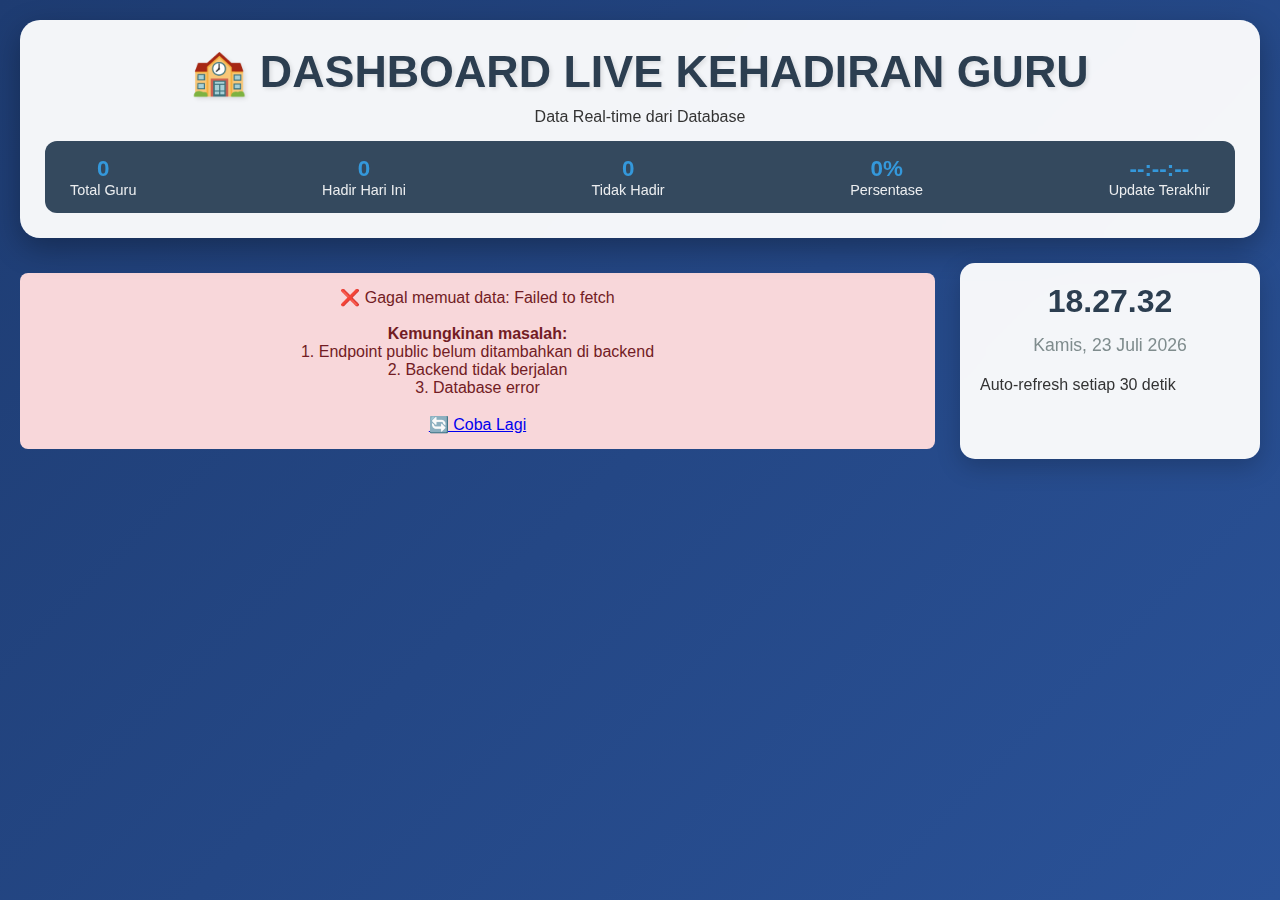
<file: dashboard-live.html>
<!DOCTYPE html>
<html lang="id">
<head>
    <meta charset="UTF-8">
    <meta name="viewport" content="width=device-width, initial-scale=1.0">
    <title>Dashboard Live Kehadiran Guru</title>
    <style>
        /* CSS SAMA PERSIS DENGAN DASHBOARD SEBELUMNYA */
        * {
            margin: 0;
            padding: 0;
            box-sizing: border-box;
        }
        
        body {
            font-family: 'Segoe UI', Tahoma, Geneva, Verdana, sans-serif;
            background: linear-gradient(135deg, #1e3c72 0%, #2a5298 100%);
            min-height: 100vh;
            color: #333;
            padding: 20px;
        }
        
        .container {
            max-width: 1400px;
            margin: 0 auto;
        }
        
        .header {
            background: rgba(255, 255, 255, 0.95);
            padding: 25px;
            border-radius: 20px;
            box-shadow: 0 10px 30px rgba(0,0,0,0.3);
            margin-bottom: 25px;
            text-align: center;
            backdrop-filter: blur(10px);
        }
        
        .header h1 {
            font-size: 2.8em;
            color: #2c3e50;
            margin-bottom: 10px;
            text-shadow: 2px 2px 4px rgba(0,0,0,0.1);
        }
        
        .info-bar {
            display: flex;
            justify-content: space-between;
            align-items: center;
            background: #34495e;
            color: white;
            padding: 15px 25px;
            border-radius: 12px;
            margin-top: 15px;
        }
        
        .info-item {
            text-align: center;
        }
        
        .info-value {
            font-size: 1.4em;
            font-weight: bold;
            color: #3498db;
        }
        
        .info-label {
            font-size: 0.9em;
            opacity: 0.9;
        }

        .main-content {
            display: grid;
            grid-template-columns: 1fr 300px;
            gap: 25px;
        }

        .classes-grid {
            display: grid;
            grid-template-columns: repeat(auto-fit, minmax(350px, 1fr));
            gap: 20px;
        }

        .class-card {
            background: rgba(255, 255, 255, 0.95);
            border-radius: 15px;
            padding: 20px;
            box-shadow: 0 8px 25px rgba(0,0,0,0.2);
            backdrop-filter: blur(10px);
            border-left: 6px solid #3498db;
        }

        .class-header {
            display: flex;
            justify-content: space-between;
            align-items: center;
            margin-bottom: 15px;
            padding-bottom: 10px;
            border-bottom: 2px solid #ecf0f1;
        }

        .class-name {
            font-size: 1.4em;
            font-weight: bold;
            color: #2c3e50;
        }

        .class-stats {
            display: grid;
            grid-template-columns: repeat(3, 1fr);
            gap: 10px;
            margin-bottom: 15px;
        }

        .stat {
            text-align: center;
            padding: 10px;
            background: #f8f9fa;
            border-radius: 8px;
        }

        .stat-value {
            font-size: 1.6em;
            font-weight: bold;
            color: #2c3e50;
        }

        .stat-label {
            font-size: 0.8em;
            color: #7f8c8d;
            margin-top: 5px;
        }

        .attendance-list {
            max-height: 200px;
            overflow-y: auto;
        }

        .attendance-item {
            display: flex;
            justify-content: space-between;
            align-items: center;
            padding: 8px 12px;
            margin-bottom: 8px;
            background: #f8f9fa;
            border-radius: 8px;
            border-left: 4px solid #27ae60;
        }

        .attendance-item.absent {
            border-left-color: #e74c3c;
        }

        .attendance-item.leave {
            border-left-color: #f39c12;
        }

        .attendance-item.sick {
            border-left-color: #9b59b6;
        }

        .teacher-info {
            flex: 1;
        }

        .teacher-name {
            font-weight: bold;
            color: #2c3e50;
        }

        .teacher-subject {
            font-size: 0.8em;
            color: #7f8c8d;
        }

        .attendance-status {
            font-weight: bold;
            padding: 4px 8px;
            border-radius: 4px;
            font-size: 0.8em;
        }

        .status-hadir {
            background: #d4edda;
            color: #155724;
        }

        .status-tidak_hadir {
            background: #f8d7da;
            color: #721c24;
        }

        .status-izin {
            background: #fff3cd;
            color: #856404;
        }

        .status-sakit {
            background: #e2e3f3;
            color: #383d81;
        }

        .time {
            font-size: 0.7em;
            color: #95a5a6;
            margin-top: 2px;
        }

        .sidebar {
            background: rgba(255, 255, 255, 0.95);
            border-radius: 15px;
            padding: 20px;
            box-shadow: 0 8px 25px rgba(0,0,0,0.2);
            backdrop-filter: blur(10px);
        }

        .clock {
            text-align: center;
            font-size: 2em;
            font-weight: bold;
            color: #2c3e50;
            margin-bottom: 15px;
        }

        .date-display {
            text-align: center;
            font-size: 1.1em;
            color: #7f8c8d;
            margin-bottom: 20px;
        }

        .no-data {
            text-align: center;
            color: #7f8c8d;
            padding: 20px;
            font-style: italic;
        }

        .class-percentage {
            font-size: 0.9em;
            color: #27ae60;
            font-weight: bold;
        }

        .loading {
            text-align: center;
            padding: 40px;
            color: #7f8c8d;
        }

        .error-message {
            background: #f8d7da;
            color: #721c24;
            padding: 15px;
            border-radius: 8px;
            text-align: center;
            margin: 10px 0;
        }

        .percentage-excellent { color: #27ae60; }
        .percentage-good { color: #3498db; }
        .percentage-fair { color: #f39c12; }
        .percentage-poor { color: #e74c3c; }
    </style>
</head>
<body>
    <div class="container">
        <div class="header">
            <h1>🏫 DASHBOARD LIVE KEHADIRAN GURU</h1>
            <p>Data Real-time dari Database</p>
            
            <div class="info-bar">
                <div class="info-item">
                    <div class="info-value" id="totalGuru">0</div>
                    <div class="info-label">Total Guru</div>
                </div>
                <div class="info-item">
                    <div class="info-value" id="totalHadir">0</div>
                    <div class="info-label">Hadir Hari Ini</div>
                </div>
                <div class="info-item">
                    <div class="info-value" id="totalTidakHadir">0</div>
                    <div class="info-label">Tidak Hadir</div>
                </div>
                <div class="info-item">
                    <div class="info-value" id="persentaseSekolah">0%</div>
                    <div class="info-label">Persentase</div>
                </div>
                <div class="info-item">
                    <div class="info-value" id="lastUpdate">--:--:--</div>
                    <div class="info-label">Update Terakhir</div>
                </div>
            </div>
        </div>

        <div class="main-content">
            <div class="classes-section">
                <div class="classes-grid" id="classesGrid">
                    <div class="loading">Memuat data real-time dari database...</div>
                </div>
            </div>
            
            <div class="sidebar">
                <div class="clock" id="liveClock">--:--:--</div>
                <div class="date-display" id="currentDate">-</div>
                <div class="refresh-info">Auto-refresh setiap 30 detik</div>
            </div>
        </div>
    </div>

    <script>
    const API_BASE = 'http://localhost:5000/api';
    let refreshInterval;

    // Update clock
    function updateClock() {
        const now = new Date();
        const timeString = now.toLocaleTimeString('id-ID', { 
            hour: '2-digit', 
            minute: '2-digit', 
            second: '2-digit'
        });
        const dateString = now.toLocaleDateString('id-ID', {
            weekday: 'long',
            year: 'numeric',
            month: 'long',
            day: 'numeric'
        });
        
        document.getElementById('liveClock').textContent = timeString;
        document.getElementById('currentDate').textContent = dateString;
    }

    // Load data from PUBLIC endpoints
    async function loadRealData() {
        try {
            console.log('🔄 Loading data from public endpoints...');
            
            // Get today's attendance from public endpoint
            const attendanceResponse = await fetch(`${API_BASE}/public/attendance/today`);
            const attendanceData = await attendanceResponse.json();
            
            console.log('📊 Public attendance data:', attendanceData);
            
            if (!attendanceData.success) {
                throw new Error(attendanceData.error || 'Failed to load attendance');
            }

            const attendance = attendanceData.attendance || [];

            // Get teachers from public endpoint
            const teachersResponse = await fetch(`${API_BASE}/public/teachers`);
            const teachersData = await teachersResponse.json();
            
            console.log('👨‍🏫 Public teachers data:', teachersData);
            
            if (!teachersData.success) {
                throw new Error(teachersData.error || 'Failed to load teachers');
            }

            const teachers = teachersData.teachers || [];

            // Get stats from public endpoint
            const statsResponse = await fetch(`${API_BASE}/public/stats`);
            const statsData = await statsResponse.json();
            
            console.log('📈 Public stats data:', statsData);

            displayClassesData(attendance, teachers, statsData);
            updateLastUpdateTime();
            
        } catch (error) {
            console.error('❌ Error loading public data:', error);
            document.getElementById('classesGrid').innerHTML = `
                <div class="error-message">
                    ❌ Gagal memuat data: ${error.message}<br>
                    <br>
                    <strong>Kemungkinan masalah:</strong><br>
                    1. Endpoint public belum ditambahkan di backend<br>
                    2. Backend tidak berjalan<br>
                    3. Database error<br>
                    <br>
                    <a href="#" onclick="loadRealData()">🔄 Coba Lagi</a>
                </div>
            `;
        }
    }

    // Display classes data
    function displayClassesData(attendance, teachers, stats) {
        const classesGrid = document.getElementById('classesGrid');
        
        // Group attendance by class
        const classes = {};
        
        attendance.forEach(item => {
            const className = item.teacher_class || 'Unknown';
            if (!classes[className]) {
                classes[className] = [];
            }
            classes[className].push(item);
        });

        // Add teachers that don't have attendance
        teachers.forEach(teacher => {
            const className = teacher.class || 'Unknown';
            if (!classes[className]) {
                classes[className] = [];
            }
            
            const hasAttendance = classes[className].some(a => 
                a.teacher_id === teacher.id || a.teacher_name === teacher.name
            );
            
            if (!hasAttendance) {
                classes[className].push({
                    teacher_name: teacher.name,
                    teacher_subject: teacher.subject,
                    teacher_class: teacher.class,
                    status: 'tidak_hadir',
                    check_in_time: ''
                });
            }
        });

        let html = '';
        let totalTeachers = 0;
        let totalPresent = 0;

        // Sort classes by name
        const sortedClasses = Object.keys(classes).sort();

        if (sortedClasses.length === 0) {
            html = `
                <div class="error-message">
                    📝 Tidak ada data kehadiran hari ini<br>
                    Data akan muncul setelah ketua kelas melaporkan kehadiran guru
                </div>
            `;
        } else {
            sortedClasses.forEach(className => {
                const classAttendance = classes[className];
                const present = classAttendance.filter(a => a.status === 'hadir').length;
                const total = classAttendance.length;
                const percentage = total > 0 ? Math.round((present / total) * 100) : 0;
                
                totalTeachers += total;
                totalPresent += present;

                html += `
                    <div class="class-card">
                        <div class="class-header">
                            <div class="class-name">${className}</div>
                            <div class="class-percentage ${getPercentageClass(percentage)}">${percentage}%</div>
                        </div>
                        
                        <div class="class-stats">
                            <div class="stat">
                                <div class="stat-value">${total}</div>
                                <div class="stat-label">Total Guru</div>
                            </div>
                            <div class="stat">
                                <div class="stat-value">${present}</div>
                                <div class="stat-label">Hadir</div>
                            </div>
                            <div class="stat">
                                <div class="stat-value">${total - present}</div>
                                <div class="stat-label">Tidak Hadir</div>
                            </div>
                        </div>
                        
                        <div class="attendance-list">
                            ${classAttendance.map(teacher => {
                                const statusClass = teacher.status === 'tidak_hadir' ? 'absent' : 
                                                  teacher.status === 'izin' ? 'leave' : 
                                                  teacher.status === 'sakit' ? 'sick' : '';
                                
                                return `
                                    <div class="attendance-item ${statusClass}">
                                        <div class="teacher-info">
                                            <div class="teacher-name">${teacher.teacher_name || teacher.name}</div>
                                            <div class="teacher-subject">${teacher.teacher_subject || teacher.subject}</div>
                                            ${teacher.check_in_time ? `<div class="time">${teacher.check_in_time}</div>` : ''}
                                        </div>
                                        <div class="attendance-status status-${teacher.status}">
                                            ${formatStatus(teacher.status)}
                                        </div>
                                    </div>
                                `;
                            }).join('')}
                        </div>
                    </div>
                `;
            });
        }

        classesGrid.innerHTML = html;
        
        // Update overall stats
        let percentage;
        if (stats && stats.success) {
            // Use stats from API if available
            percentage = stats.stats.percentage;
            document.getElementById('totalGuru').textContent = stats.stats.totalTeachers;
            document.getElementById('totalHadir').textContent = stats.stats.presentToday;
            document.getElementById('totalTidakHadir').textContent = stats.stats.totalTeachers - stats.stats.presentToday;
        } else {
            // Calculate from local data
            percentage = totalTeachers > 0 ? Math.round((totalPresent / totalTeachers) * 100) : 0;
            document.getElementById('totalGuru').textContent = totalTeachers;
            document.getElementById('totalHadir').textContent = totalPresent;
            document.getElementById('totalTidakHadir').textContent = totalTeachers - totalPresent;
        }
        
        document.getElementById('persentaseSekolah').textContent = `${percentage}%`;
        document.getElementById('persentaseSekolah').className = `info-value ${getPercentageClass(percentage)}`;
    }

    // Helper functions
    function getPercentageClass(percentage) {
        if (percentage >= 90) return 'percentage-excellent';
        if (percentage >= 75) return 'percentage-good';
        if (percentage >= 60) return 'percentage-fair';
        return 'percentage-poor';
    }

    function formatStatus(status) {
        const statusMap = {
            'hadir': 'HADIR',
            'tidak_hadir': 'TIDAK HADIR', 
            'izin': 'IZIN',
            'sakit': 'SAKIT'
        };
        return statusMap[status] || status;
    }

    function updateLastUpdateTime() {
        const now = new Date();
        const timeString = now.toLocaleTimeString('id-ID', { 
            hour: '2-digit', 
            minute: '2-digit',
            second: '2-digit'
        });
        document.getElementById('lastUpdate').textContent = timeString;
    }

    // Initialize
    document.addEventListener('DOMContentLoaded', function() {
        updateClock();
        loadRealData();
        
        // Update clock every second
        setInterval(updateClock, 1000);
        
        // Auto-refresh data every 30 seconds
        refreshInterval = setInterval(loadRealData, 30000);
    });
</script>
</body>
</html>
</file>
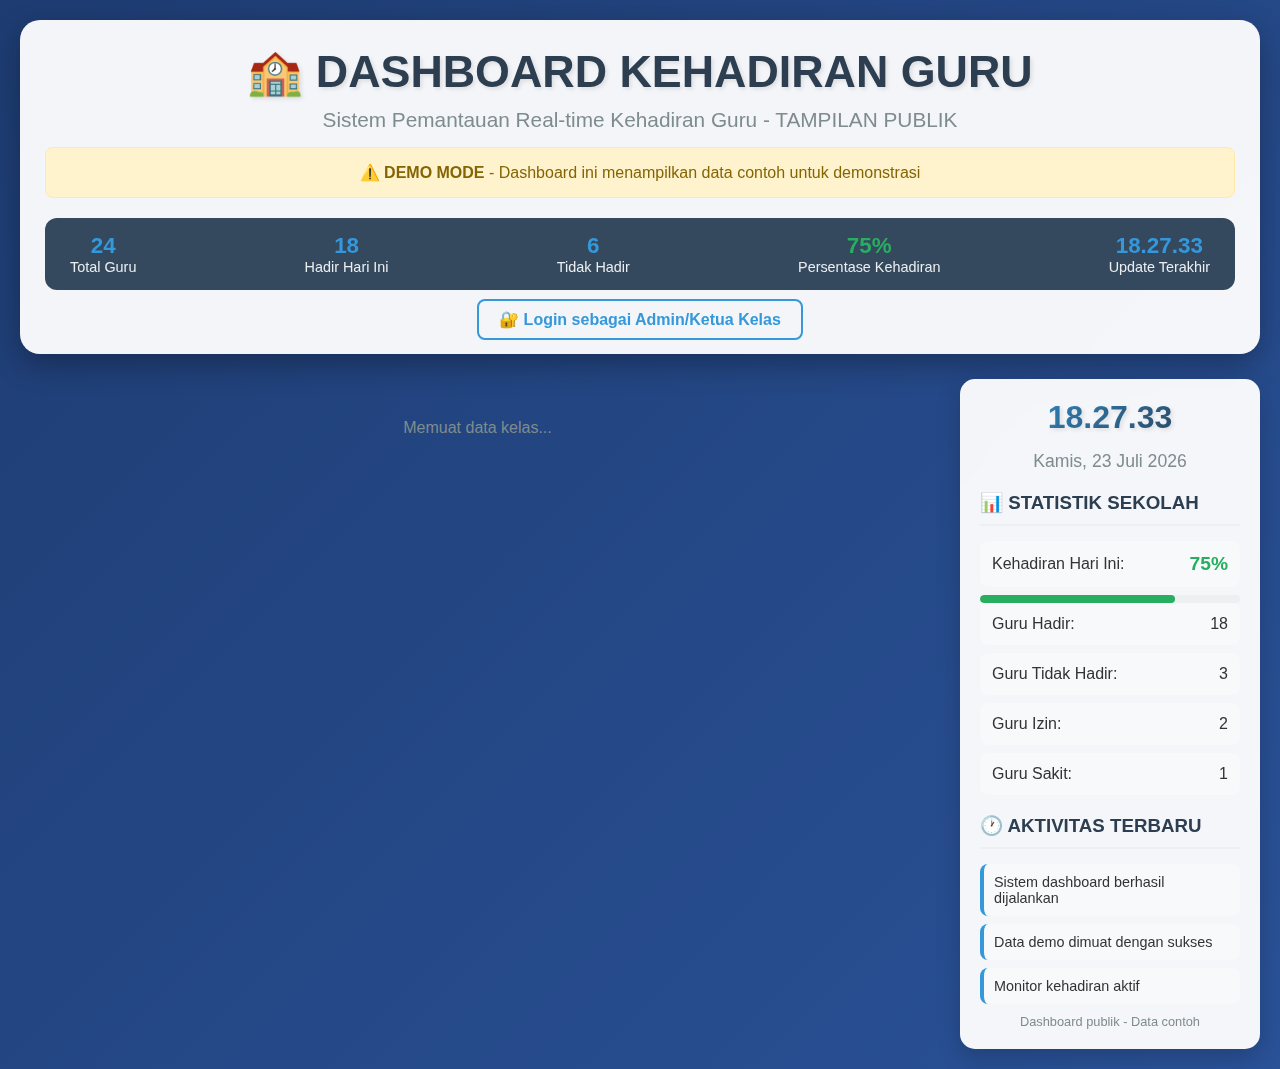
<file: dashboard-sekolah.html>
<!DOCTYPE html>
<html lang="id">
<head>
    <meta charset="UTF-8">
    <meta name="viewport" content="width=device-width, initial-scale=1.0">
    <title>Dashboard Kehadiran Guru - Sekolah</title>
    <style>
        * {
            margin: 0;
            padding: 0;
            box-sizing: border-box;
        }
        
        body {
            font-family: 'Segoe UI', Tahoma, Geneva, Verdana, sans-serif;
            background: linear-gradient(135deg, #1e3c72 0%, #2a5298 100%);
            min-height: 100vh;
            color: #333;
            padding: 20px;
        }
        
        .container {
            max-width: 1400px;
            margin: 0 auto;
        }
        
        .header {
            background: rgba(255, 255, 255, 0.95);
            padding: 25px;
            border-radius: 20px;
            box-shadow: 0 10px 30px rgba(0,0,0,0.3);
            margin-bottom: 25px;
            text-align: center;
            backdrop-filter: blur(10px);
        }
        
        .header h1 {
            font-size: 2.8em;
            color: #2c3e50;
            margin-bottom: 10px;
            text-shadow: 2px 2px 4px rgba(0,0,0,0.1);
        }
        
        .header p {
            font-size: 1.3em;
            color: #7f8c8d;
            margin-bottom: 15px;
        }
        
        .info-bar {
            display: flex;
            justify-content: space-between;
            align-items: center;
            background: #34495e;
            color: white;
            padding: 15px 25px;
            border-radius: 12px;
            margin-top: 15px;
        }
        
        .info-item {
            text-align: center;
        }
        
        .info-value {
            font-size: 1.4em;
            font-weight: bold;
            color: #3498db;
        }
        
        .info-label {
            font-size: 0.9em;
            opacity: 0.9;
        }
        
        .main-content {
            display: grid;
            grid-template-columns: 1fr 300px;
            gap: 25px;
        }
        
        .classes-grid {
            display: grid;
            grid-template-columns: repeat(auto-fit, minmax(350px, 1fr));
            gap: 20px;
        }
        
        .class-card {
            background: rgba(255, 255, 255, 0.95);
            border-radius: 15px;
            padding: 20px;
            box-shadow: 0 8px 25px rgba(0,0,0,0.2);
            backdrop-filter: blur(10px);
            border-left: 6px solid #3498db;
            transition: transform 0.3s ease, box-shadow 0.3s ease;
        }
        
        .class-card:hover {
            transform: translateY(-5px);
            box-shadow: 0 15px 35px rgba(0,0,0,0.3);
        }
        
        .class-header {
            display: flex;
            justify-content: space-between;
            align-items: center;
            margin-bottom: 15px;
            padding-bottom: 10px;
            border-bottom: 2px solid #ecf0f1;
        }
        
        .class-name {
            font-size: 1.4em;
            font-weight: bold;
            color: #2c3e50;
        }
        
        .class-stats {
            display: grid;
            grid-template-columns: repeat(3, 1fr);
            gap: 10px;
            margin-bottom: 15px;
        }
        
        .stat {
            text-align: center;
            padding: 10px;
            background: #f8f9fa;
            border-radius: 8px;
        }
        
        .stat-value {
            font-size: 1.6em;
            font-weight: bold;
            color: #2c3e50;
        }
        
        .stat-label {
            font-size: 0.8em;
            color: #7f8c8d;
            margin-top: 5px;
        }
        
        .attendance-list {
            max-height: 200px;
            overflow-y: auto;
        }
        
        .attendance-item {
            display: flex;
            justify-content: space-between;
            align-items: center;
            padding: 8px 12px;
            margin-bottom: 8px;
            background: #f8f9fa;
            border-radius: 8px;
            border-left: 4px solid #27ae60;
        }
        
        .attendance-item.absent {
            border-left-color: #e74c3c;
        }
        
        .attendance-item.leave {
            border-left-color: #f39c12;
        }
        
        .attendance-item.sick {
            border-left-color: #9b59b6;
        }
        
        .teacher-info {
            flex: 1;
        }
        
        .teacher-name {
            font-weight: bold;
            color: #2c3e50;
        }
        
        .teacher-subject {
            font-size: 0.8em;
            color: #7f8c8d;
        }
        
        .attendance-status {
            font-weight: bold;
            padding: 4px 8px;
            border-radius: 4px;
            font-size: 0.8em;
        }
        
        .status-hadir {
            background: #d4edda;
            color: #155724;
        }
        
        .status-tidak_hadir {
            background: #f8d7da;
            color: #721c24;
        }
        
        .status-izin {
            background: #fff3cd;
            color: #856404;
        }
        
        .status-sakit {
            background: #e2e3f3;
            color: #383d81;
        }
        
        .time {
            font-size: 0.7em;
            color: #95a5a6;
            margin-top: 2px;
        }
        
        .sidebar {
            background: rgba(255, 255, 255, 0.95);
            border-radius: 15px;
            padding: 20px;
            box-shadow: 0 8px 25px rgba(0,0,0,0.2);
            backdrop-filter: blur(10px);
        }
        
        .sidebar h3 {
            color: #2c3e50;
            margin-bottom: 15px;
            padding-bottom: 10px;
            border-bottom: 2px solid #ecf0f1;
        }
        
        .overall-stats {
            margin-bottom: 20px;
        }
        
        .overall-stat {
            display: flex;
            justify-content: space-between;
            align-items: center;
            padding: 12px;
            margin-bottom: 8px;
            background: #f8f9fa;
            border-radius: 8px;
        }
        
        .stat-percentage {
            font-size: 1.2em;
            font-weight: bold;
        }
        
        .progress-bar {
            width: 100%;
            height: 8px;
            background: #ecf0f1;
            border-radius: 4px;
            overflow: hidden;
            margin-top: 5px;
        }
        
        .progress-fill {
            height: 100%;
            background: #27ae60;
            border-radius: 4px;
            transition: width 0.5s ease;
        }
        
        .recent-activity {
            margin-top: 20px;
        }
        
        .activity-item {
            padding: 10px;
            margin-bottom: 8px;
            background: #f8f9fa;
            border-radius: 8px;
            border-left: 4px solid #3498db;
            font-size: 0.9em;
        }
        
        .clock {
            text-align: center;
            font-size: 2em;
            font-weight: bold;
            color: #2c3e50;
            margin-bottom: 15px;
            background: linear-gradient(135deg, #3498db, #2c3e50);
            -webkit-background-clip: text;
            -webkit-text-fill-color: transparent;
            text-shadow: 2px 2px 4px rgba(0,0,0,0.1);
        }
        
        .date-display {
            text-align: center;
            font-size: 1.1em;
            color: #7f8c8d;
            margin-bottom: 20px;
        }
        
        .no-data {
            text-align: center;
            color: #7f8c8d;
            padding: 20px;
            font-style: italic;
        }
        
        .class-percentage {
            font-size: 0.9em;
            color: #27ae60;
            font-weight: bold;
        }
        
        .refresh-info {
            text-align: center;
            color: #7f8c8d;
            font-size: 0.8em;
            margin-top: 10px;
        }

        .demo-notice {
            background: #fff3cd;
            border: 1px solid #ffeaa7;
            border-radius: 8px;
            padding: 15px;
            margin-bottom: 20px;
            text-align: center;
            color: #856404;
        }

        .login-link {
            text-align: center;
            margin-top: 20px;
        }

        .login-link a {
            color: #3498db;
            text-decoration: none;
            font-weight: bold;
            padding: 10px 20px;
            border: 2px solid #3498db;
            border-radius: 8px;
            transition: all 0.3s;
        }

        .login-link a:hover {
            background: #3498db;
            color: white;
        }
        
        /* Animations */
        @keyframes fadeIn {
            from { opacity: 0; transform: translateY(20px); }
            to { opacity: 1; transform: translateY(0); }
        }
        
        .class-card {
            animation: fadeIn 0.6s ease-out;
        }
        
        /* Status colors for percentages */
        .percentage-excellent { color: #27ae60; }
        .percentage-good { color: #3498db; }
        .percentage-fair { color: #f39c12; }
        .percentage-poor { color: #e74c3c; }

        /* Loading animation */
        .loading {
            text-align: center;
            padding: 40px;
            color: #7f8c8d;
        }

        .loading::after {
            content: '...';
            animation: dots 1.5s steps(4, end) infinite;
        }

        @keyframes dots {
            0%, 20% { color: rgba(0,0,0,0); text-shadow: .25em 0 0 rgba(0,0,0,0), .5em 0 0 rgba(0,0,0,0); }
            40% { color: #7f8c8d; text-shadow: .25em 0 0 rgba(0,0,0,0), .5em 0 0 rgba(0,0,0,0); }
            60% { text-shadow: .25em 0 0 #7f8c8d, .5em 0 0 rgba(0,0,0,0); }
            80%, 100% { text-shadow: .25em 0 0 #7f8c8d, .5em 0 0 #7f8c8d; }
        }
    </style>
</head>
<body>
    <div class="container">
        <div class="header">
            <h1>🏫 DASHBOARD KEHADIRAN GURU</h1>
            <p>Sistem Pemantauan Real-time Kehadiran Guru - TAMPILAN PUBLIK</p>
            
            <div class="demo-notice">
                ⚠️ <strong>DEMO MODE</strong> - Dashboard ini menampilkan data contoh untuk demonstrasi
            </div>
            
            <div class="info-bar">
                <div class="info-item">
                    <div class="info-value" id="totalGuru">24</div>
                    <div class="info-label">Total Guru</div>
                </div>
                <div class="info-item">
                    <div class="info-value" id="totalHadir">18</div>
                    <div class="info-label">Hadir Hari Ini</div>
                </div>
                <div class="info-item">
                    <div class="info-value" id="totalTidakHadir">6</div>
                    <div class="info-label">Tidak Hadir</div>
                </div>
                <div class="info-item">
                    <div class="info-value percentage-excellent" id="persentaseSekolah">75%</div>
                    <div class="info-label">Persentase Kehadiran</div>
                </div>
                <div class="info-item">
                    <div class="info-value" id="lastUpdate">--:--:--</div>
                    <div class="info-label">Update Terakhir</div>
                </div>
            </div>

            <div class="login-link">
                <a href="login.html">🔐 Login sebagai Admin/Ketua Kelas</a>
            </div>
        </div>

        <div class="main-content">
            <div class="classes-section">
                <div class="classes-grid" id="classesGrid">
                    <div class="loading">Memuat data kelas</div>
                </div>
            </div>
            
            <div class="sidebar">
                <div class="clock" id="liveClock">--:--:--</div>
                <div class="date-display" id="currentDate">-</div>
                
                <div class="overall-stats">
                    <h3>📊 STATISTIK SEKOLAH</h3>
                    <div class="overall-stat">
                        <span>Kehadiran Hari Ini:</span>
                        <span class="stat-percentage percentage-excellent" id="attendancePercentage">75%</span>
                    </div>
                    <div class="progress-bar">
                        <div class="progress-fill" id="attendanceProgress" style="width: 75%"></div>
                    </div>
                    
                    <div class="overall-stat">
                        <span>Guru Hadir:</span>
                        <span id="teachersPresent">18</span>
                    </div>
                    <div class="overall-stat">
                        <span>Guru Tidak Hadir:</span>
                        <span id="teachersAbsent">3</span>
                    </div>
                    <div class="overall-stat">
                        <span>Guru Izin:</span>
                        <span id="teachersLeave">2</span>
                    </div>
                    <div class="overall-stat">
                        <span>Guru Sakit:</span>
                        <span id="teachersSick">1</span>
                    </div>
                </div>
                
                <div class="recent-activity">
                    <h3>🕐 AKTIVITAS TERBARU</h3>
                    <div id="recentActivity">
                        <div class="activity-item">Sistem dashboard berhasil dijalankan</div>
                        <div class="activity-item">Data demo dimuat dengan sukses</div>
                        <div class="activity-item">Monitor kehadiran aktif</div>
                    </div>
                </div>
                
                <div class="refresh-info">
                    Dashboard publik - Data contoh
                </div>
            </div>
        </div>
    </div>

    <script>
        // Demo data yang lengkap dan realistis
        const demoData = {
            classes: [
                {
                    name: 'X IPA 1',
                    teachers: [
                        { name: 'Bu Siti', subject: 'Matematika', status: 'hadir', time: '07:30' },
                        { name: 'Pak Budi', subject: 'Fisika', status: 'hadir', time: '07:45' },
                        { name: 'Bu Rina', subject: 'Kimia', status: 'izin', time: '' }
                    ]
                },
                {
                    name: 'X IPA 2', 
                    teachers: [
                        { name: 'Pak Joko', subject: 'Biologi', status: 'hadir', time: '07:35' },
                        { name: 'Bu Dewi', subject: 'Matematika', status: 'hadir', time: '07:40' },
                        { name: 'Pak Andi', subject: 'Bahasa Inggris', status: 'sakit', time: '' }
                    ]
                },
                {
                    name: 'X IPA 3',
                    teachers: [
                        { name: 'Bu Maya', subject: 'Sejarah', status: 'hadir', time: '07:50' },
                        { name: 'Pak Rudi', subject: 'Olahraga', status: 'tidak_hadir', time: '' },
                        { name: 'Bu Sari', subject: 'Seni Budaya', status: 'hadir', time: '08:00' }
                    ]
                },
                {
                    name: 'X IPS 1',
                    teachers: [
                        { name: 'Pak Hendra', subject: 'Ekonomi', status: 'hadir', time: '07:30' },
                        { name: 'Bu Lina', subject: 'Sosiologi', status: 'hadir', time: '07:55' }
                    ]
                },
                {
                    name: 'X IPS 2',
                    teachers: [
                        { name: 'Bu Nina', subject: 'Geografi', status: 'hadir', time: '07:40' },
                        { name: 'Pak Agus', subject: 'Sejarah', status: 'izin', time: '' }
                    ]
                },
                {
                    name: 'XI IPA 1',
                    teachers: [
                        { name: 'Bu Rani', subject: 'Matematika', status: 'hadir', time: '07:35' },
                        { name: 'Pak Dedi', subject: 'Fisika', status: 'hadir', time: '07:45' },
                        { name: 'Bu Tuti', subject: 'Kimia', status: 'hadir', time: '08:00' }
                    ]
                },
                {
                    name: 'XI IPA 2',
                    teachers: [
                        { name: 'Pak Eko', subject: 'Biologi', status: 'hadir', time: '07:30' },
                        { name: 'Bu Maya', subject: 'Bahasa Indonesia', status: 'sakit', time: '' }
                    ]
                },
                {
                    name: 'XI IPS 1',
                    teachers: [
                        { name: 'Bu Siska', subject: 'Ekonomi', status: 'hadir', time: '07:50' },
                        { name: 'Pak Roni', subject: 'Sosiologi', status: 'hadir', time: '07:40' }
                    ]
                },
                {
                    name: 'XII IPA 1',
                    teachers: [
                        { name: 'Bu Dian', subject: 'Matematika', status: 'hadir', time: '07:30' },
                        { name: 'Pak Fajar', subject: 'Fisika', status: 'hadir', time: '07:45' },
                        { name: 'Bu Gita', subject: 'Kimia', status: 'tidak_hadir', time: '' }
                    ]
                },
                {
                    name: 'XII IPS 1',
                    teachers: [
                        { name: 'Pak Heru', subject: 'Ekonomi', status: 'hadir', time: '07:35' },
                        { name: 'Bu Indah', subject: 'Geografi', status: 'hadir', time: '07:50' }
                    ]
                }
            ]
        };

        // Update clock and date
        function updateClock() {
            const now = new Date();
            const timeString = now.toLocaleTimeString('id-ID', { 
                hour: '2-digit', 
                minute: '2-digit', 
                second: '2-digit',
                hour12: false 
            });
            const dateString = now.toLocaleDateString('id-ID', {
                weekday: 'long',
                year: 'numeric',
                month: 'long',
                day: 'numeric'
            });
            
            document.getElementById('liveClock').textContent = timeString;
            document.getElementById('currentDate').textContent = dateString;
            document.getElementById('lastUpdate').textContent = timeString;
        }

        // Load demo data
        function loadDemoData() {
            const classesGrid = document.getElementById('classesGrid');
            let html = '';

            demoData.classes.forEach(classData => {
                const totalTeachers = classData.teachers.length;
                const present = classData.teachers.filter(t => t.status === 'hadir').length;
                const percentage = Math.round((present / totalTeachers) * 100);
                
                html += `
                    <div class="class-card">
                        <div class="class-header">
                            <div class="class-name">${classData.name}</div>
                            <div class="class-percentage ${getPercentageClass(percentage)}">${percentage}%</div>
                        </div>
                        
                        <div class="class-stats">
                            <div class="stat">
                                <div class="stat-value">${totalTeachers}</div>
                                <div class="stat-label">Total Guru</div>
                            </div>
                            <div class="stat">
                                <div class="stat-value">${present}</div>
                                <div class="stat-label">Hadir</div>
                            </div>
                            <div class="stat">
                                <div class="stat-value">${totalTeachers - present}</div>
                                <div class="stat-label">Tidak Hadir</div>
                            </div>
                        </div>
                        
                        <div class="attendance-list">
                            ${classData.teachers.map(teacher => {
                                const statusClass = teacher.status === 'tidak_hadir' ? 'absent' : 
                                                  teacher.status === 'izin' ? 'leave' : 
                                                  teacher.status === 'sakit' ? 'sick' : '';
                                
                                return `
                                    <div class="attendance-item ${statusClass}">
                                        <div class="teacher-info">
                                            <div class="teacher-name">${teacher.name}</div>
                                            <div class="teacher-subject">${teacher.subject}</div>
                                            ${teacher.time ? `<div class="time">${teacher.time}</div>` : ''}
                                        </div>
                                        <div class="attendance-status status-${teacher.status}">
                                            ${formatStatus(teacher.status)}
                                        </div>
                                    </div>
                                `;
                            }).join('')}
                        </div>
                    </div>
                `;
            });

            classesGrid.innerHTML = html;
        }

        // Get percentage color class
        function getPercentageClass(percentage) {
            if (percentage >= 90) return 'percentage-excellent';
            if (percentage >= 75) return 'percentage-good';
            if (percentage >= 60) return 'percentage-fair';
            return 'percentage-poor';
        }

        // Format status
        function formatStatus(status) {
            const statusMap = {
                'hadir': 'HADIR',
                'tidak_hadir': 'TIDAK HADIR', 
                'izin': 'IZIN',
                'sakit': 'SAKIT'
            };
            return statusMap[status] || status;
        }

        // Initialize
        document.addEventListener('DOMContentLoaded', function() {
            updateClock();
            
            // Load data dengan delay untuk efek loading
            setTimeout(() => {
                loadDemoData();
            }, 1000);
            
            // Update clock every second
            setInterval(updateClock, 1000);
        });
    </script>
</body>
</html>
</file>
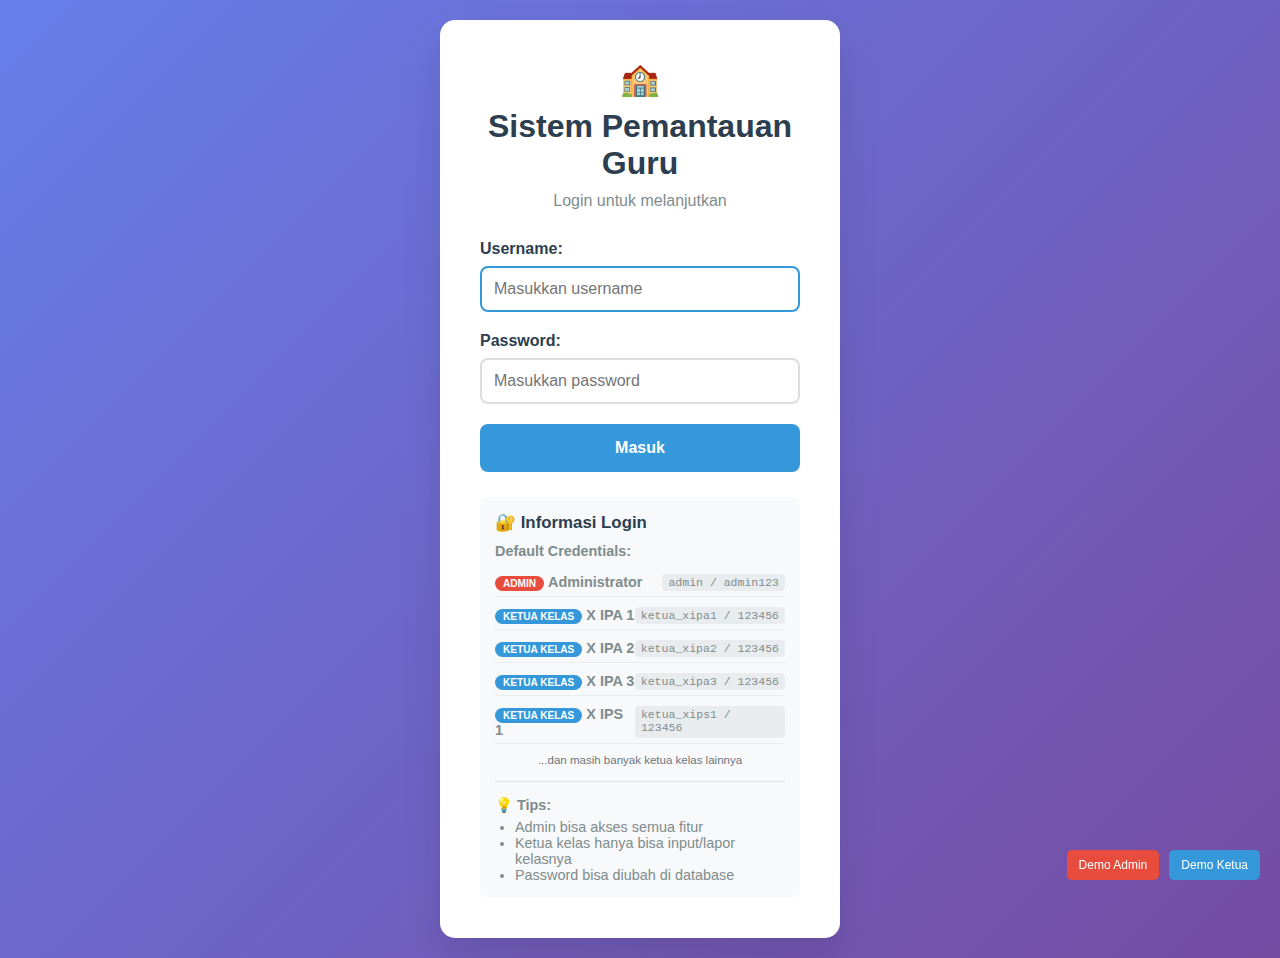
<file: login.html>
<!DOCTYPE html>
<html lang="id">
<head>
    <meta charset="UTF-8">
    <meta name="viewport" content="width=device-width, initial-scale=1.0">
    <title>Login - Sistem Pemantauan Guru</title>
    <style>
        * {
            margin: 0;
            padding: 0;
            box-sizing: border-box;
        }
        
        body {
            font-family: 'Segoe UI', Tahoma, Geneva, Verdana, sans-serif;
            background: linear-gradient(135deg, #667eea 0%, #764ba2 100%);
            min-height: 100vh;
            display: flex;
            justify-content: center;
            align-items: center;
            padding: 20px;
        }
        
        .login-container {
            background: white;
            padding: 40px;
            border-radius: 15px;
            box-shadow: 0 20px 40px rgba(0,0,0,0.1);
            width: 100%;
            max-width: 400px;
        }
        
        .logo {
            text-align: center;
            margin-bottom: 30px;
        }
        
        .logo h1 {
            color: #2c3e50;
            font-size: 2em;
            margin-bottom: 10px;
        }
        
        .logo p {
            color: #7f8c8d;
        }
        
        .form-group {
            margin-bottom: 20px;
        }
        
        .form-group label {
            display: block;
            margin-bottom: 8px;
            font-weight: 600;
            color: #2c3e50;
        }
        
        .form-group input {
            width: 100%;
            padding: 12px;
            border: 2px solid #ddd;
            border-radius: 8px;
            font-size: 16px;
            transition: border-color 0.3s;
        }
        
        .form-group input:focus {
            border-color: #3498db;
            outline: none;
        }
        
        .btn-login {
            background: #3498db;
            color: white;
            padding: 15px;
            border: none;
            border-radius: 8px;
            cursor: pointer;
            font-size: 16px;
            font-weight: 600;
            width: 100%;
            transition: background 0.3s;
        }
        
        .btn-login:hover {
            background: #2980b9;
        }
        
        .btn-login:disabled {
            background: #bdc3c7;
            cursor: not-allowed;
        }
        
        .error-message {
            background: #f8d7da;
            color: #721c24;
            padding: 12px;
            border-radius: 8px;
            margin-bottom: 20px;
            text-align: center;
            display: none;
        }
        
        .success-message {
            background: #d4edda;
            color: #155724;
            padding: 12px;
            border-radius: 8px;
            margin-bottom: 20px;
            text-align: center;
            display: none;
        }
        
        .login-info {
            margin-top: 25px;
            padding: 15px;
            background: #f8f9fa;
            border-radius: 8px;
            font-size: 0.9em;
            color: #7f8c8d;
        }
        
        .login-info h3 {
            color: #2c3e50;
            margin-bottom: 10px;
        }
        
        .user-list {
            margin-top: 10px;
        }
        
        .user-item {
            display: flex;
            justify-content: space-between;
            margin-bottom: 5px;
            padding: 5px 0;
            border-bottom: 1px solid #e9ecef;
        }
        
        .user-credentials {
            font-family: 'Courier New', monospace;
            background: #e9ecef;
            padding: 2px 6px;
            border-radius: 4px;
            font-size: 0.8em;
        }
        
        .role-badge {
            background: #3498db;
            color: white;
            padding: 2px 8px;
            border-radius: 12px;
            font-size: 0.7em;
            font-weight: bold;
        }
        
        .role-badge.admin {
            background: #e74c3c;
        }
        
        .loading {
            display: none;
            text-align: center;
            color: #3498db;
            margin-top: 10px;
        }
        
        @media (max-width: 480px) {
            .login-container {
                padding: 25px;
            }
            
            .logo h1 {
                font-size: 1.6em;
            }
        }
    </style>
</head>
<body>
    <div class="login-container">
        <div class="logo">
            <h1>🏫</h1>
            <h1>Sistem Pemantauan Guru</h1>
            <p>Login untuk melanjutkan</p>
        </div>
        
        <div class="error-message" id="errorMessage">
            Username atau password salah
        </div>
        
        <div class="success-message" id="successMessage">
            Login berhasil! Mengalihkan...
        </div>
        
        <form onsubmit="handleLogin(event)">
            <div class="form-group">
                <label for="username">Username:</label>
                <input type="text" id="username" required placeholder="Masukkan username" autocomplete="username">
            </div>
            
            <div class="form-group">
                <label for="password">Password:</label>
                <input type="password" id="password" required placeholder="Masukkan password" autocomplete="current-password">
            </div>
            
            <button type="submit" class="btn-login" id="loginBtn">
                Masuk
            </button>
            
            <div class="loading" id="loading">
                Memproses login...
            </div>
        </form>
        
        <div class="login-info">
            <h3>🔐 Informasi Login</h3>
            <p><strong>Default Credentials:</strong></p>
            
            <div class="user-list">
                <div class="user-item">
                    <div>
                        <span class="role-badge admin">ADMIN</span>
                        <strong>Administrator</strong>
                    </div>
                    <div class="user-credentials">admin / admin123</div>
                </div>
                
                <div class="user-item">
                    <div>
                        <span class="role-badge">KETUA KELAS</span>
                        <strong>X IPA 1</strong>
                    </div>
                    <div class="user-credentials">ketua_xipa1 / 123456</div>
                </div>
                
                <div class="user-item">
                    <div>
                        <span class="role-badge">KETUA KELAS</span>
                        <strong>X IPA 2</strong>
                    </div>
                    <div class="user-credentials">ketua_xipa2 / 123456</div>
                </div>
                
                <div class="user-item">
                    <div>
                        <span class="role-badge">KETUA KELAS</span>
                        <strong>X IPA 3</strong>
                    </div>
                    <div class="user-credentials">ketua_xipa3 / 123456</div>
                </div>
                
                <div class="user-item">
                    <div>
                        <span class="role-badge">KETUA KELAS</span>
                        <strong>X IPS 1</strong>
                    </div>
                    <div class="user-credentials">ketua_xips1 / 123456</div>
                </div>
                
                <div style="text-align: center; margin-top: 10px; font-size: 0.8em; color: #6c757d;">
                    ...dan masih banyak ketua kelas lainnya
                </div>
            </div>
            
            <div style="margin-top: 15px; padding-top: 15px; border-top: 1px solid #dee2e6;">
                <p><strong>💡 Tips:</strong></p>
                <ul style="padding-left: 20px; margin-top: 5px;">
                    <li>Admin bisa akses semua fitur</li>
                    <li>Ketua kelas hanya bisa input/lapor kelasnya</li>
                    <li>Password bisa diubah di database</li>
                </ul>
            </div>
        </div>
    </div>

    <script>
        const API_BASE = 'http://localhost:5000/api';

        // Check if already logged in
        function checkExistingLogin() {
            const token = localStorage.getItem('token');
            const user = JSON.parse(localStorage.getItem('user') || '{}');
            
            if (token && user.role) {
                showSuccess('Anda sudah login! Mengalihkan...');
                redirectBasedOnRole(user.role);
            }
        }

        // Redirect based on user role
        function redirectBasedOnRole(role) {
            setTimeout(() => {
                if (role === 'admin') {
                    window.location.href = 'index.html';
                } else {
                    window.location.href = 'client-mobile.html';
                }
            }, 1000);
        }

        // Show error message
        function showError(message) {
            const errorMessage = document.getElementById('errorMessage');
            const successMessage = document.getElementById('successMessage');
            
            errorMessage.textContent = message;
            errorMessage.style.display = 'block';
            successMessage.style.display = 'none';
        }

        // Show success message
        function showSuccess(message) {
            const errorMessage = document.getElementById('errorMessage');
            const successMessage = document.getElementById('successMessage');
            
            successMessage.textContent = message;
            successMessage.style.display = 'block';
            errorMessage.style.display = 'none';
        }

        // Hide all messages
        function hideMessages() {
            document.getElementById('errorMessage').style.display = 'none';
            document.getElementById('successMessage').style.display = 'none';
        }

        // Handle login form submission
        async function handleLogin(event) {
            event.preventDefault();
            
            const username = document.getElementById('username').value.trim();
            const password = document.getElementById('password').value;
            const loginBtn = document.getElementById('loginBtn');
            const loading = document.getElementById('loading');
            
            // Validation
            if (!username || !password) {
                showError('Username dan password harus diisi');
                return;
            }
            
            // Show loading state
            loginBtn.disabled = true;
            loginBtn.textContent = 'Memproses...';
            loading.style.display = 'block';
            hideMessages();
            
            try {
                const response = await fetch(`${API_BASE}/auth/login`, {
                    method: 'POST',
                    headers: {
                        'Content-Type': 'application/json',
                    },
                    body: JSON.stringify({ username, password })
                });
                
                const data = await response.json();
                
                if (response.ok) {
                    // Login successful
                    showSuccess('Login berhasil! Mengalihkan...');
                    
                    // Simpan token dan user data di localStorage
                    localStorage.setItem('token', data.token);
                    localStorage.setItem('user', JSON.stringify(data.user));
                    
                    console.log('Login successful:', data.user);
                    
                    // Redirect berdasarkan role setelah delay
                    setTimeout(() => {
                        redirectBasedOnRole(data.user.role);
                    }, 1500);
                    
                } else {
                    // Login failed
                    throw new Error(data.error || 'Login gagal');
                }
                
            } catch (error) {
                console.error('Login error:', error);
                
                // Handle different types of errors
                if (error.name === 'TypeError' && error.message.includes('Failed to fetch')) {
                    showError('Tidak dapat terhubung ke server. Pastikan backend berjalan.');
                } else {
                    showError(error.message);
                }
                
                // Reset button state
                loginBtn.disabled = false;
                loginBtn.textContent = 'Masuk';
                loading.style.display = 'none';
            }
        }

        // Auto-fill credentials for testing (bisa dihapus di production)
        function setupTestCredentials() {
            const urlParams = new URLSearchParams(window.location.search);
            const testUser = urlParams.get('test');
            
            if (testUser === 'admin') {
                document.getElementById('username').value = 'admin';
                document.getElementById('password').value = 'admin123';
            } else if (testUser === 'ketua') {
                document.getElementById('username').value = 'ketua_xipa1';
                document.getElementById('password').value = '123456';
            }
        }

        // Enter key to submit form
        function setupEnterKey() {
            document.addEventListener('keypress', function(event) {
                if (event.key === 'Enter') {
                    const loginBtn = document.getElementById('loginBtn');
                    if (!loginBtn.disabled) {
                        handleLogin(new Event('submit'));
                    }
                }
            });
        }

        // Initialize when page loads
        document.addEventListener('DOMContentLoaded', function() {
            checkExistingLogin();
            setupTestCredentials();
            setupEnterKey();
            
            // Focus on username field
            document.getElementById('username').focus();
        });

        // Demo credentials quick fill (optional - untuk testing)
        function fillDemoCredentials(role) {
            if (role === 'admin') {
                document.getElementById('username').value = 'admin';
                document.getElementById('password').value = 'admin123';
            } else if (role === 'ketua') {
                document.getElementById('username').value = 'ketua_xipa1';
                document.getElementById('password').value = '123456';
            }
            hideMessages();
        }
    </script>

    <!-- Demo buttons (bisa dihapus di production) -->
    <div style="position: fixed; bottom: 20px; right: 20px; display: flex; gap: 10px;">
        <button onclick="fillDemoCredentials('admin')" style="
            background: #e74c3c;
            color: white;
            border: none;
            padding: 8px 12px;
            border-radius: 5px;
            cursor: pointer;
            font-size: 12px;
        ">Demo Admin</button>
        
        <button onclick="fillDemoCredentials('ketua')" style="
            background: #3498db;
            color: white;
            border: none;
            padding: 8px 12px;
            border-radius: 5px;
            cursor: pointer;
            font-size: 12px;
        ">Demo Ketua</button>
    </div>
</body>
</html>
</file>
<file: style.css>
* {
    margin: 0; padding: 0; box-sizing: border-box;
}
body {
    font-family: Arial, sans-serif;
    background: #f0f2f5;
    padding: 20px;
}
.container {
    max-width: 1000px;
    margin: 0 auto;
    background: white;
    border-radius: 10px;
    box-shadow: 0 2px 10px rgba(0,0,0,0.1);
}
.header {
    background: #2c3e50;
    color: white;
    padding: 20px;
    text-align: center;
    border-radius: 10px 10px 0 0;
}
.content {
    padding: 20px;
}
.dashboard {
    display: grid;
    grid-template-columns: repeat(3, 1fr);
    gap: 15px;
    margin-bottom: 20px;
}
.card {
    background: #f8f9fa;
    padding: 15px;
    border-radius: 8px;
    text-align: center;
    border-left: 4px solid #3498db;
}
.card .number {
    font-size: 2em;
    font-weight: bold;
    color: #2c3e50;
}
.section {
    background: white;
    padding: 15px;
    margin-bottom: 20px;
    border-radius: 8px;
    border: 1px solid #ddd;
}
.section h2 {
    margin-bottom: 15px;
    color: #2c3e50;
}
select, input {
    width: 100%;
    padding: 8px;
    margin: 5px 0;
    border: 1px solid #ddd;
    border-radius: 4px;
}
.btn-primary {
    background: #3498db;
    color: white;
    padding: 10px 15px;
    border: none;
    border-radius: 4px;
    cursor: pointer;
    margin-top: 10px;
}
.modal {
    display: none;
    position: fixed;
    top: 0; left: 0;
    width: 100%; height: 100%;
    background: rgba(0,0,0,0.5);
}
.modal-content {
    background: white;
    margin: 50px auto;
    padding: 20px;
    width: 90%;
    max-width: 400px;
    border-radius: 8px;
}
.close {
    float: right;
    font-size: 24px;
    cursor: pointer;
}
table {
    width: 100%;
    border-collapse: collapse;
    margin-top: 10px;
}
th, td {
    padding: 8px;
    text-align: left;
    border-bottom: 1px solid #ddd;
}
th {
    background: #f8f9fa;
}
</file>
